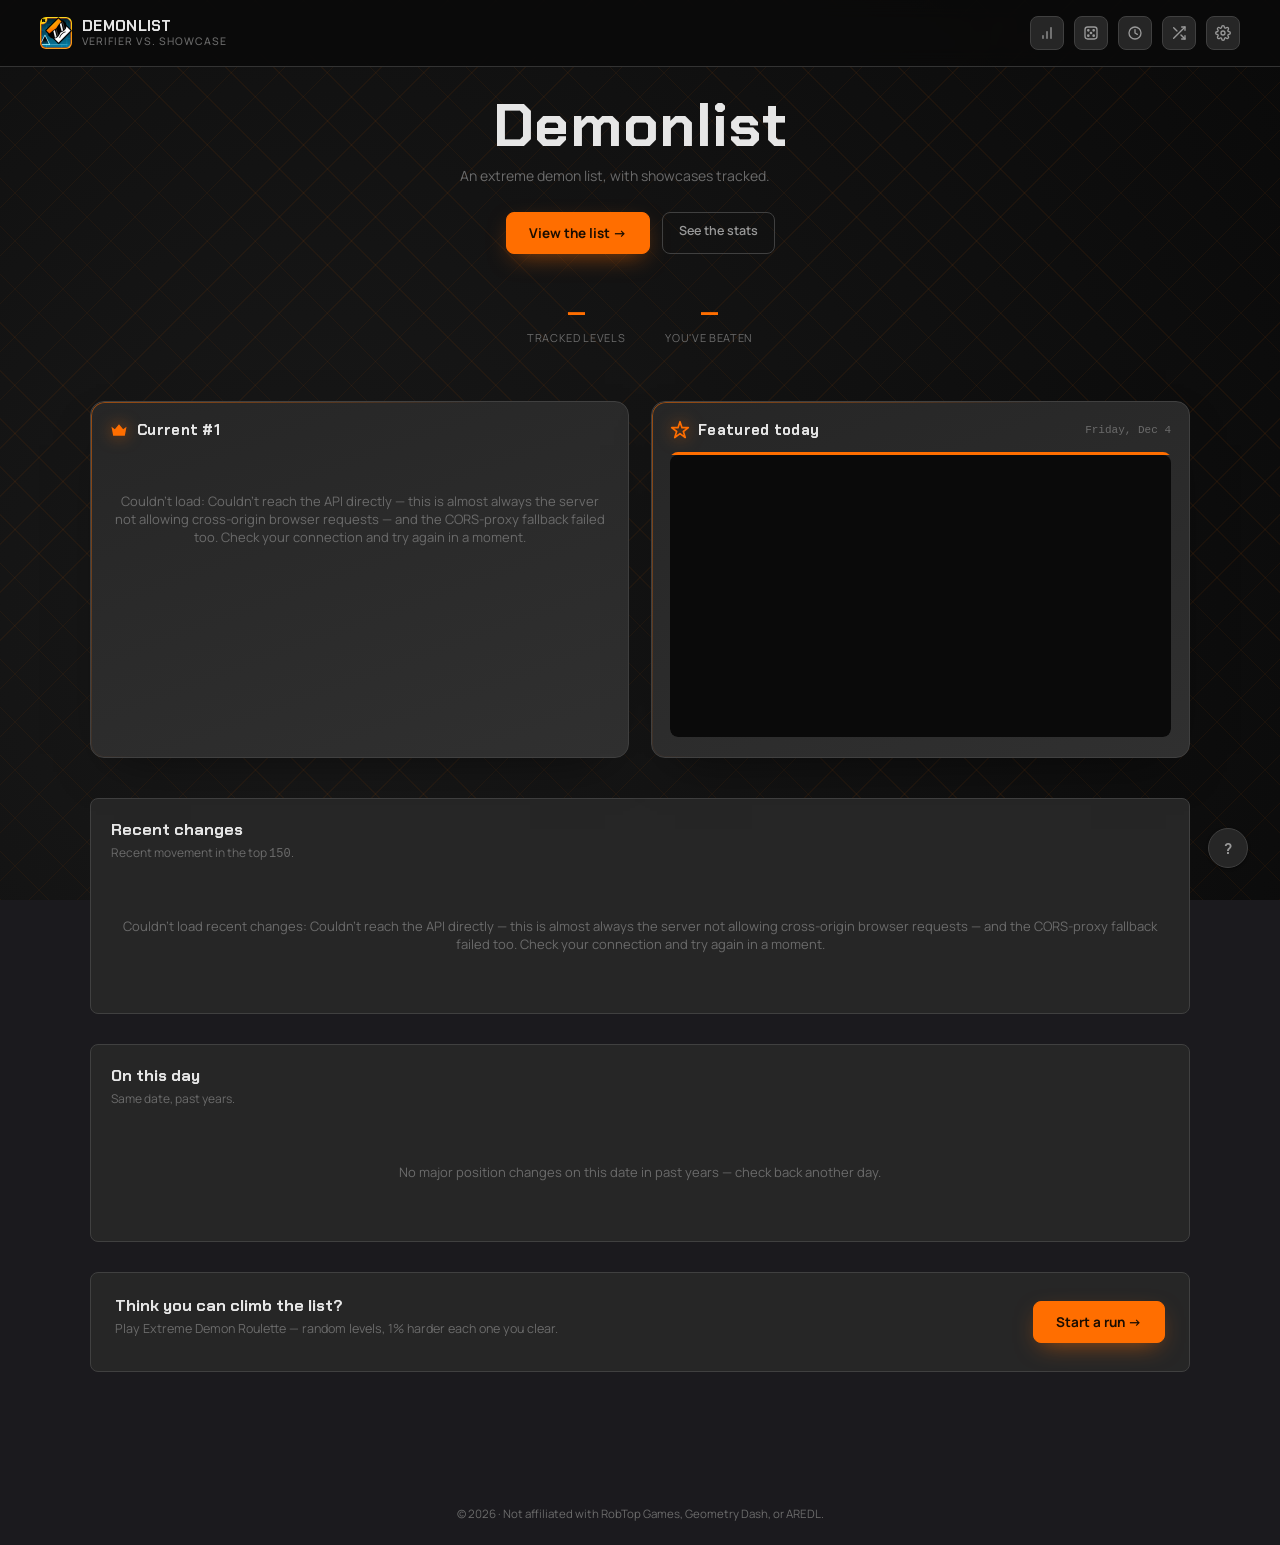
<file: index.html>
<!DOCTYPE html>
<html lang="en">
<head>
<!-- Applies reduce-motion and the saved accent color before first paint, so a returning visitor's choices don't flash — see js/settings.js's file header. Accent preset values duplicated here (ACCENT_PRESETS lives in js/settings.js) since this must run before any script tag loads. -->
<script>try{var s=JSON.parse(localStorage.getItem('gddl_settings_v1')||'{}');if(s.reduceMotion)document.documentElement.setAttribute('data-reduce-motion','true');var A={red:['#ef4444','#dc2626','#ffffff'],orange:['#ff6e00','#e66300','#1a0d00'],yellow:['#eab308','#ca8a04','#1a1300'],green:['#22c55e','#16a34a','#ffffff'],blue:['#3b82f6','#2563eb','#ffffff'],pink:['#ec4899','#db2777','#ffffff']};var a=A[s.accentColor]||A.orange;var rs=document.documentElement.style;rs.setProperty('--primary',a[0]);rs.setProperty('--primary-dark',a[1]);rs.setProperty('--primary-on',a[2]);}catch(e){}</script>
<meta charset="UTF-8">
<meta name="viewport" content="width=device-width, initial-scale=1.0">
<title>Demonlist | Home</title>
<meta name="description" content="An AREDL-powered Geometry Dash extreme demon list, with verifier vs. showcase view counts.">
<link rel="icon" href="assets/favicon.ico" sizes="any">
<link rel="icon" type="image/png" href="assets/logo.png">
<link rel="stylesheet" href="css/base.css">
<link rel="stylesheet" href="css/list.css">
<link rel="stylesheet" href="css/home.css">
</head>
<body class="home-page">

<header class="site-header">
  <div class="brand">
    <img class="brand-mark" src="assets/logo.png" width="32" height="32" alt="">
    <span class="brand-text">DEMONLIST<span>Verifier vs. showcase</span></span>
  </div>
  <div class="header-actions" id="header-actions"></div>
</header>

<main class="page">
  <section class="home-hero">
    <h1>Demonlist</h1>
    <p>An extreme demon list, with showcases tracked.</p>
    <div class="home-cta-row">
      <a class="btn-primary" href="list.html">View the list &rarr;</a>
      <a class="btn-ghost" href="stats.html">See the stats</a>
    </div>
    <div class="home-stat-strip">
      <div class="home-stat"><span class="num" id="home-stat-total">—</span><span>Tracked levels</span></div>
      <div class="home-stat"><span class="num" id="home-stat-completed">—</span><span>You've beaten</span></div>
    </div>
  </section>

  <section class="home-spotlight-row">
    <article class="home-spotlight home-spotlight-crown" aria-label="Current #1">
      <div class="home-spotlight-head">
        <span class="home-spotlight-icon" aria-hidden="true">
          <svg viewBox="0 0 24 24" fill="currentColor"><path d="M3 8l4 3 5-6 5 6 4-3-2 11H5L3 8z"/></svg>
        </span>
        <span class="home-spotlight-label">Current #1</span>
      </div>
      <div id="spotlight-top-body">
        <div class="demon-card skeleton-card" aria-hidden="true"><div class="skeleton card-thumb-wrap"></div></div>
      </div>
    </article>
    <article class="home-spotlight home-spotlight-featured" aria-label="Featured today">
      <div class="home-spotlight-head">
        <span class="home-spotlight-icon" aria-hidden="true">
          <svg viewBox="0 0 24 24" fill="none" stroke="currentColor" stroke-width="2" stroke-linecap="round" stroke-linejoin="round"><path d="M12 2l2.4 7.2H22l-6 4.6 2.3 7.2-6.3-4.6-6.3 4.6 2.3-7.2-6-4.6h7.6z"/></svg>
        </span>
        <span class="home-spotlight-label">Featured today</span>
        <span class="home-spotlight-date" id="spotlight-featured-date"></span>
      </div>
      <div id="spotlight-featured-body">
        <div class="demon-card skeleton-card" aria-hidden="true"><div class="skeleton card-thumb-wrap"></div></div>
      </div>
    </article>
  </section>

  <section class="home-changes-card">
    <div class="home-changes-head">
      <h2>Recent changes</h2>
      <p>Recent movement in the top <span class="mono">150</span>.</p>
    </div>
    <ul class="home-changes-list" id="home-changes-list">
      <li class="chart-empty">Loading…</li>
    </ul>
  </section>

  <section class="home-changes-card">
    <div class="home-changes-head">
      <h2>On this day</h2>
      <p>Same date, past years.</p>
    </div>
    <ul class="home-otd-list" id="home-otd-list">
      <li class="chart-empty">Loading…</li>
    </ul>
  </section>

  <section class="home-roulette-teaser">
    <div>
      <h2>Think you can climb the list?</h2>
      <p>Play Extreme Demon Roulette — random levels, 1% harder each one you clear.</p>
    </div>
    <a class="btn-primary" href="roulette.html">Start a run &rarr;</a>
  </section>
</main>

<p class="footer-note">
  &copy; 2026 &middot; Not affiliated with RobTop Games, Geometry Dash, or AREDL.
</p>

<script src="js/config.js"></script>
<script src="js/utils.js"></script>
<script src="js/api-aredl.js"></script>
<script src="js/shared-cache.js"></script>
<script src="js/position-history.js"></script>
<script src="js/nav-actions.js"></script>
<script src="js/toast.js"></script>
<script src="js/completion.js"></script>
<script src="js/records-index.js"></script>
<script src="js/aredl-sync.js"></script>
<script src="js/settings.js"></script>
<script src="js/home.js"></script>
<script src="js/shortcuts.js"></script>
</body>
</html>
</file>
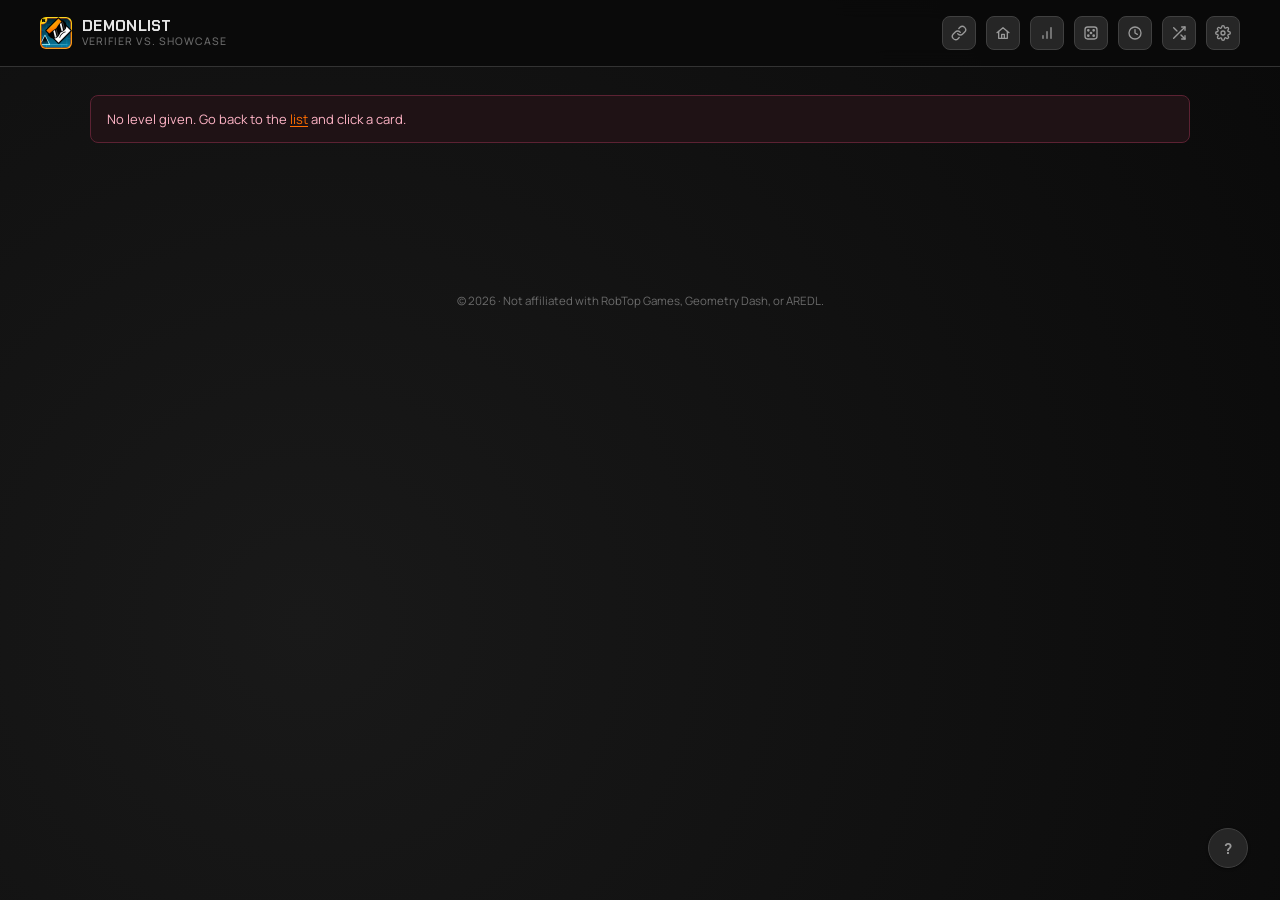
<file: level.html>
<!DOCTYPE html>
<html lang="en">
<head>
<!-- Applies reduce-motion and the saved accent color before first paint, so a returning visitor's choices don't flash — see js/settings.js's file header. Accent preset values duplicated here (ACCENT_PRESETS lives in js/settings.js) since this must run before any script tag loads. -->
<script>try{var s=JSON.parse(localStorage.getItem('gddl_settings_v1')||'{}');if(s.reduceMotion)document.documentElement.setAttribute('data-reduce-motion','true');var A={red:['#ef4444','#dc2626','#ffffff'],orange:['#ff6e00','#e66300','#1a0d00'],yellow:['#eab308','#ca8a04','#1a1300'],green:['#22c55e','#16a34a','#ffffff'],blue:['#3b82f6','#2563eb','#ffffff'],pink:['#ec4899','#db2777','#ffffff']};var a=A[s.accentColor]||A.orange;var rs=document.documentElement.style;rs.setProperty('--primary',a[0]);rs.setProperty('--primary-dark',a[1]);rs.setProperty('--primary-on',a[2]);}catch(e){}</script>
<meta charset="UTF-8">
<meta name="viewport" content="width=device-width, initial-scale=1.0">
<title>Demonlist</title>
<link rel="icon" href="assets/favicon.ico" sizes="any">
<link rel="icon" type="image/png" href="assets/logo.png">
<link rel="stylesheet" href="css/base.css">
<link rel="stylesheet" href="css/detail.css">
</head>
<body>

<div class="detail-bg" id="detail-bg" aria-hidden="true"></div>

<header class="site-header">
  <a href="index.html" class="brand" style="cursor:pointer;">
    <img class="brand-mark" src="assets/logo.png" width="32" height="32" alt="">
    <span class="brand-text">DEMONLIST<span>Verifier vs. showcase</span></span>
  </a>
  <div class="header-actions" id="header-actions"></div>
</header>

<main class="page" id="detail-root"></main>

<p class="footer-note">
  &copy; 2026 &middot; Not affiliated with RobTop Games, Geometry Dash, or AREDL.
</p>

<script src="js/config.js"></script>
<script src="js/utils.js"></script>
<script src="js/api-aredl.js"></script>
<script src="js/data-source.js"></script>
<script src="js/shared-cache.js"></script>
<script src="js/position-history.js"></script>
<script src="js/cache-admin-ui.js"></script>
<script src="js/nav-actions.js"></script>
<script src="js/toast.js"></script>
<script src="js/completion.js"></script>
<script src="js/records-index.js"></script>
<script src="js/aredl-sync.js"></script>
<script src="js/settings.js"></script>
<script src="js/detail.js"></script>
<script src="js/shortcuts.js"></script>
</body>
</html>
</file>
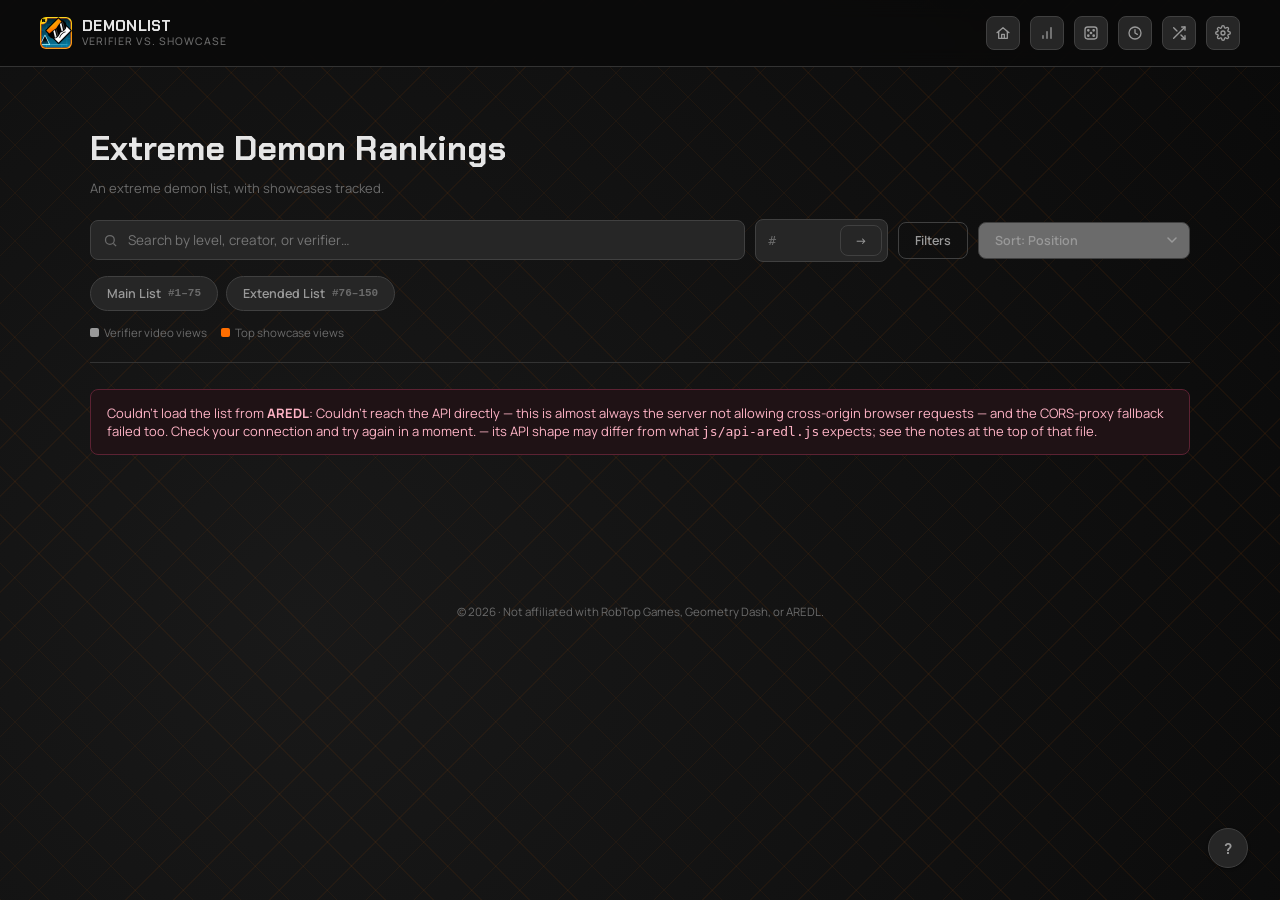
<file: list.html>
<!DOCTYPE html>
<html lang="en">
<head>
<!-- Applies reduce-motion and the saved accent color before first paint, so a returning visitor's choices don't flash — see js/settings.js's file header. Accent preset values duplicated here (ACCENT_PRESETS lives in js/settings.js) since this must run before any script tag loads. -->
<script>try{var s=JSON.parse(localStorage.getItem('gddl_settings_v1')||'{}');if(s.reduceMotion)document.documentElement.setAttribute('data-reduce-motion','true');var A={red:['#ef4444','#dc2626','#ffffff'],orange:['#ff6e00','#e66300','#1a0d00'],yellow:['#eab308','#ca8a04','#1a1300'],green:['#22c55e','#16a34a','#ffffff'],blue:['#3b82f6','#2563eb','#ffffff'],pink:['#ec4899','#db2777','#ffffff']};var a=A[s.accentColor]||A.orange;var rs=document.documentElement.style;rs.setProperty('--primary',a[0]);rs.setProperty('--primary-dark',a[1]);rs.setProperty('--primary-on',a[2]);}catch(e){}</script>
<meta charset="UTF-8">
<meta name="viewport" content="width=device-width, initial-scale=1.0">
<title>Demonlist | Main</title>
<meta name="description" content="An AREDL-powered Geometry Dash extreme demon list, with verifier vs. showcase view counts.">
<link rel="icon" href="assets/favicon.ico" sizes="any">
<link rel="icon" type="image/png" href="assets/logo.png">
<link rel="stylesheet" href="css/base.css">
<link rel="stylesheet" href="css/list.css">
</head>
<body>

<header class="site-header">
  <a href="index.html" class="brand" style="cursor:pointer;">
    <img class="brand-mark" src="assets/logo.png" width="32" height="32" alt="">
    <span class="brand-text">DEMONLIST<span>Verifier vs. showcase</span></span>
  </a>
  <div class="header-actions" id="header-actions"></div>
</header>

<main class="page">
  <section class="list-hero">
    <h1>Extreme Demon Rankings</h1>
    <p>
      An extreme demon list, with showcases tracked.
    </p>

    <div class="controls-row">
      <label class="search-box">
        <svg width="15" height="15" viewBox="0 0 24 24" fill="none" stroke="currentColor" stroke-width="2"><circle cx="11" cy="11" r="7"/><path d="m21 21-4.3-4.3"/></svg>
        <input type="text" id="search-input" placeholder="Search by level, creator, or verifier…" aria-label="Search levels by name, creator, publisher, or verifier">
      </label>
      <form class="jump-box" id="jump-form">
        <span class="jump-hash" aria-hidden="true">#</span>
        <input type="number" id="jump-input" min="1" aria-label="Open level by rank">
        <button type="submit" class="btn-ghost" aria-label="Open">&rarr;</button>
      </form>
      <div class="filter-box">
        <button type="button" class="btn-ghost filter-toggle" id="filter-toggle" aria-expanded="false" aria-controls="filter-panel">
          Filters<span class="filter-badge" id="filter-badge" style="display:none;"></span>
        </button>
        <div class="filter-panel" id="filter-panel">
          <div class="filter-range">
            <span>Rank</span>
            <div class="filter-range-inputs">
              <input type="number" id="filter-rank-min" placeholder="min" min="1" max="150" inputmode="numeric" aria-label="Minimum rank">
              <span aria-hidden="true">&ndash;</span>
              <input type="number" id="filter-rank-max" placeholder="max" min="1" max="150" inputmode="numeric" aria-label="Maximum rank">
            </div>
          </div>
          <div class="filter-range">
            <span>Verifier views</span>
            <div class="filter-range-inputs">
              <input type="number" id="filter-verifier-min" placeholder="min" min="0" inputmode="numeric" aria-label="Minimum verifier views">
              <span aria-hidden="true">&ndash;</span>
              <input type="number" id="filter-verifier-max" placeholder="max" min="0" inputmode="numeric" aria-label="Maximum verifier views">
            </div>
          </div>
          <div class="filter-range">
            <span>Showcase views</span>
            <div class="filter-range-inputs">
              <input type="number" id="filter-showcase-min" placeholder="min" min="0" inputmode="numeric" aria-label="Minimum showcase views">
              <span aria-hidden="true">&ndash;</span>
              <input type="number" id="filter-showcase-max" placeholder="max" min="0" inputmode="numeric" aria-label="Maximum showcase views">
            </div>
          </div>
          <div class="completion-progress" id="completion-progress" title="Levels you've marked beaten"></div>
          <label class="filter-checkbox">
            <input type="checkbox" id="filter-hide-completed">
            <span>Hide completed</span>
          </label>
          <button type="button" class="btn-ghost filter-clear" id="filter-clear">Clear filters</button>
        </div>
      </div>
      <select class="sort-select btn-ghost" id="sort-select" aria-label="Sort by">
        <option value="">Sort: Position</option>
        <option value="verifier-desc">Verifier views: High to Low</option>
        <option value="verifier-asc">Verifier views: Low to High</option>
        <option value="showcase-desc">Showcase views: High to Low</option>
        <option value="showcase-asc">Showcase views: Low to High</option>
      </select>
    </div>

    <div class="range-chips" id="list-filters" aria-label="List filters">
      <button type="button" class="range-chip" id="filter-main">Main List <span class="mono">#1–75</span></button>
      <button type="button" class="range-chip" id="filter-extended">Extended List <span class="mono">#76–150</span></button>
    </div>

    <div class="legend" aria-hidden="true">
      <span><span class="swatch" style="background:var(--text-mid)"></span>Verifier video views</span>
      <span><span class="swatch" style="background:var(--primary)"></span>Top showcase views</span>
    </div>
  </section>

  <div class="state-banner" id="state-banner" style="display:none;"></div>

  <div class="demon-grid" id="demon-grid"></div>

  <div class="pager-row" id="pager-row" style="display:none;">
    <button class="btn-ghost" id="pager-prev" aria-label="Previous page">&larr; Prev</button>
    <form class="pager-status" id="pager-page-form">
      Page <input type="number" id="pager-page-input" min="1" aria-label="Page number"> of <span id="pager-total-pages">—</span>
    </form>
    <button class="btn-ghost" id="pager-next" aria-label="Next page">Next &rarr;</button>
  </div>
</main>

<p class="footer-note">
  &copy; 2026 &middot; Not affiliated with RobTop Games, Geometry Dash, or AREDL.
</p>

<script src="js/config.js"></script>
<script src="js/utils.js"></script>
<script src="js/api-aredl.js"></script>
<script src="js/data-source.js"></script>
<script src="js/shared-cache.js"></script>
<script src="js/cache-admin-ui.js"></script>
<script src="js/nav-actions.js"></script>
<script src="js/toast.js"></script>
<script src="js/completion.js"></script>
<script src="js/records-index.js"></script>
<script src="js/aredl-sync.js"></script>
<script src="js/settings.js"></script>
<script src="js/list.js"></script>
<script src="js/back-to-top.js"></script>
<script src="js/shortcuts.js"></script>
</body>
</html>
</file>
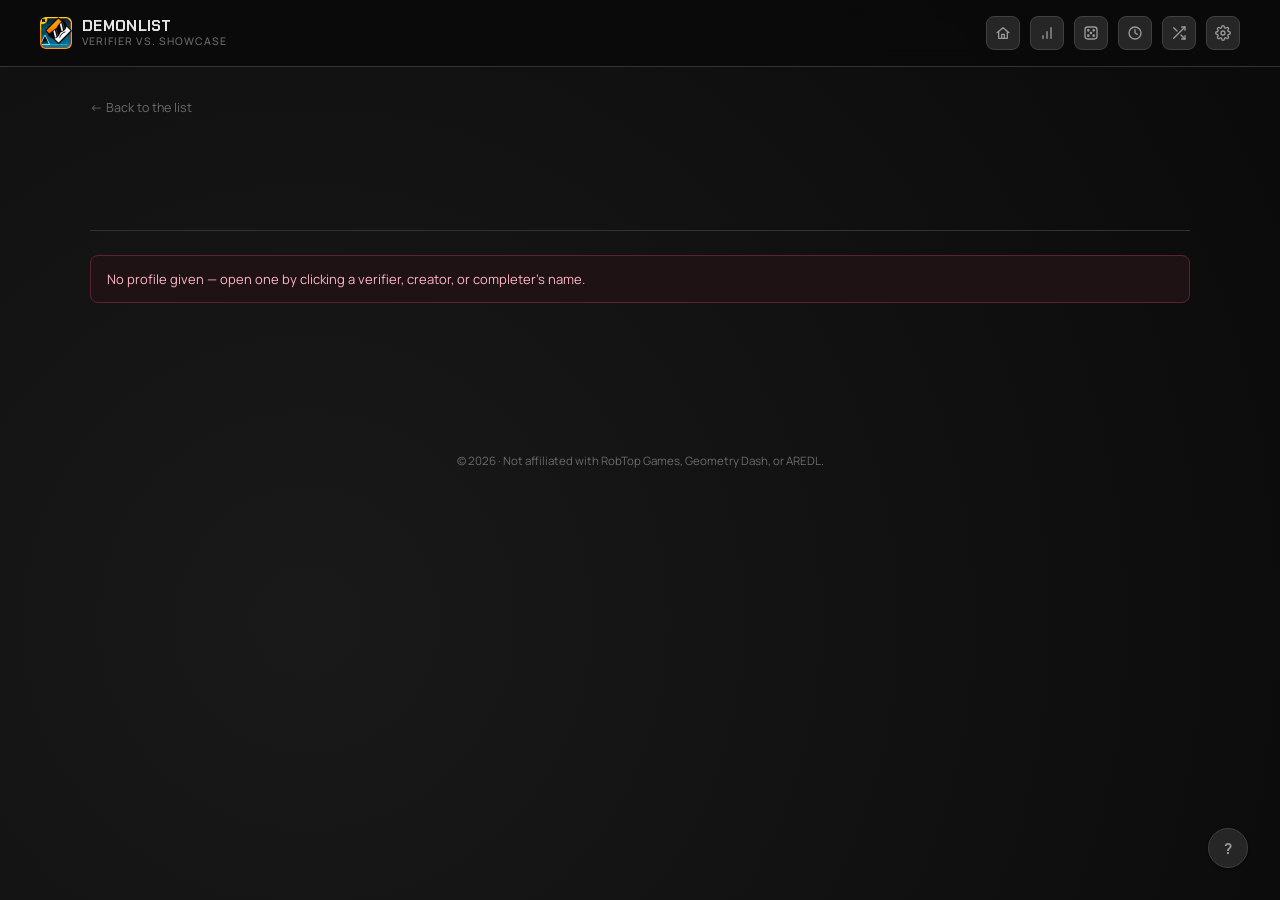
<file: profile.html>
<!DOCTYPE html>
<html lang="en">
<head>
<!-- Applies reduce-motion and the saved accent color before first paint, so a returning visitor's choices don't flash — see js/settings.js's file header. Accent preset values duplicated here (ACCENT_PRESETS lives in js/settings.js) since this must run before any script tag loads. -->
<script>try{var s=JSON.parse(localStorage.getItem('gddl_settings_v1')||'{}');if(s.reduceMotion)document.documentElement.setAttribute('data-reduce-motion','true');var A={red:['#ef4444','#dc2626','#ffffff'],orange:['#ff6e00','#e66300','#1a0d00'],yellow:['#eab308','#ca8a04','#1a1300'],green:['#22c55e','#16a34a','#ffffff'],blue:['#3b82f6','#2563eb','#ffffff'],pink:['#ec4899','#db2777','#ffffff']};var a=A[s.accentColor]||A.orange;var rs=document.documentElement.style;rs.setProperty('--primary',a[0]);rs.setProperty('--primary-dark',a[1]);rs.setProperty('--primary-on',a[2]);}catch(e){}</script>
<meta charset="UTF-8">
<meta name="viewport" content="width=device-width, initial-scale=1.0">
<title>Demonlist | Profile</title>
<meta name="description" content="A player's verified, completed, and created levels.">
<link rel="icon" href="assets/favicon.ico" sizes="any">
<link rel="icon" type="image/png" href="assets/logo.png">
<link rel="stylesheet" href="css/base.css">
<link rel="stylesheet" href="css/profile.css">
</head>
<body>

<header class="site-header">
  <a href="index.html" class="brand" style="cursor:pointer;">
    <img class="brand-mark" src="assets/logo.png" width="32" height="32" alt="">
    <span class="brand-text">DEMONLIST<span>Verifier vs. showcase</span></span>
  </a>
  <div class="header-actions" id="header-actions"></div>
</header>

<main class="page" id="profile-root">
  <a class="back-link" href="list.html">&larr; Back to the list</a>

  <section class="profile-hero">
    <h1 id="profile-name">&nbsp;</h1>
    <div class="profile-stat-strip" id="profile-stats"></div>
  </section>

  <div class="state-banner" id="state-banner" style="display:none;"></div>

  <div class="profile-body" id="profile-body">
    <section class="profile-section" id="profile-verified-section">
      <h2>Verified</h2>
      <ul class="profile-level-list" id="profile-verified-list"></ul>
    </section>

    <section class="profile-section" id="profile-completed-section">
      <h2>Completed</h2>
      <ul class="profile-level-list" id="profile-completed-list"></ul>
    </section>

    <section class="profile-section" id="profile-created-section">
      <h2>Created</h2>
      <ul class="profile-level-list" id="profile-created-list"></ul>
    </section>
  </div>
</main>

<p class="footer-note">
  &copy; 2026 &middot; Not affiliated with RobTop Games, Geometry Dash, or AREDL.
</p>

<script src="js/config.js"></script>
<script src="js/utils.js"></script>
<script src="js/api-aredl.js"></script>
<script src="js/data-source.js"></script>
<script src="js/shared-cache.js"></script>
<script src="js/nav-actions.js"></script>
<script src="js/toast.js"></script>
<script src="js/completion.js"></script>
<script src="js/records-index.js"></script>
<script src="js/aredl-sync.js"></script>
<script src="js/settings.js"></script>
<script src="js/profile.js"></script>
<script src="js/shortcuts.js"></script>
</body>
</html>
</file>
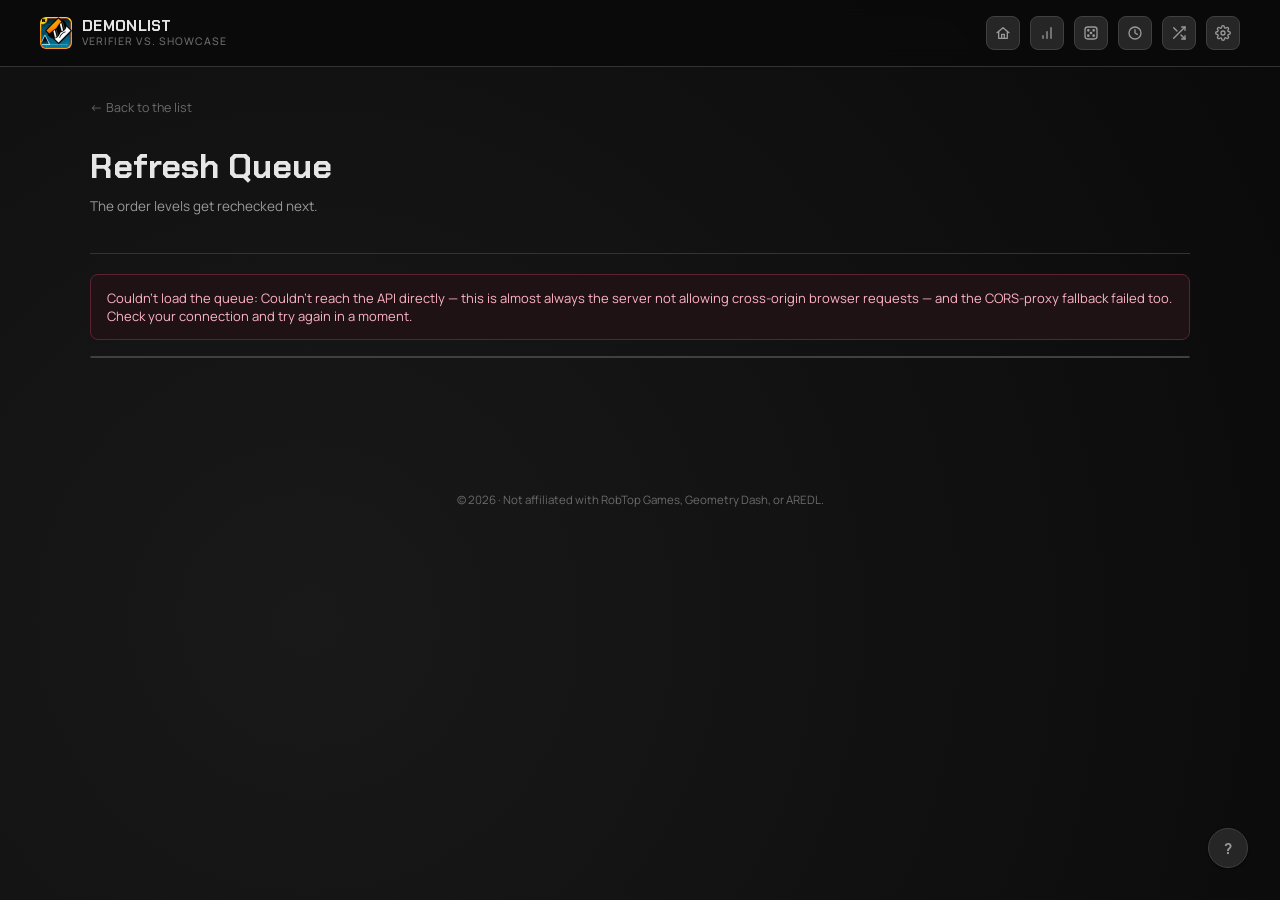
<file: queue.html>
<!DOCTYPE html>
<html lang="en">
<head>
<!-- Applies reduce-motion and the saved accent color before first paint, so a returning visitor's choices don't flash — see js/settings.js's file header. Accent preset values duplicated here (ACCENT_PRESETS lives in js/settings.js) since this must run before any script tag loads. -->
<script>try{var s=JSON.parse(localStorage.getItem('gddl_settings_v1')||'{}');if(s.reduceMotion)document.documentElement.setAttribute('data-reduce-motion','true');var A={red:['#ef4444','#dc2626','#ffffff'],orange:['#ff6e00','#e66300','#1a0d00'],yellow:['#eab308','#ca8a04','#1a1300'],green:['#22c55e','#16a34a','#ffffff'],blue:['#3b82f6','#2563eb','#ffffff'],pink:['#ec4899','#db2777','#ffffff']};var a=A[s.accentColor]||A.orange;var rs=document.documentElement.style;rs.setProperty('--primary',a[0]);rs.setProperty('--primary-dark',a[1]);rs.setProperty('--primary-on',a[2]);}catch(e){}</script>
<meta charset="UTF-8">
<meta name="viewport" content="width=device-width, initial-scale=1.0">
<title>Demonlist | Queue</title>
<meta name="description" content="The current showcase-discovery priority queue — which levels get re-checked next, and why.">
<link rel="icon" href="assets/favicon.ico" sizes="any">
<link rel="icon" type="image/png" href="assets/logo.png">
<link rel="stylesheet" href="css/base.css">
<link rel="stylesheet" href="css/queue.css">
</head>
<body>

<header class="site-header">
  <a href="index.html" class="brand" style="cursor:pointer;">
    <img class="brand-mark" src="assets/logo.png" width="32" height="32" alt="">
    <span class="brand-text">DEMONLIST<span>Verifier vs. showcase</span></span>
  </a>
  <div class="header-actions" id="header-actions"></div>
</header>

<main class="page">
  <a class="back-link" href="list.html">&larr; Back to the list</a>

  <section class="queue-hero">
    <h1>Refresh Queue</h1>
    <p>The order levels get rechecked next.</p>
  </section>

  <div class="state-banner" id="state-banner" style="display:none;"></div>

  <div class="queue-list" id="queue-list"></div>
</main>

<p class="footer-note">
  &copy; 2026 &middot; Not affiliated with RobTop Games, Geometry Dash, or AREDL.
</p>

<script src="js/config.js"></script>
<script src="js/utils.js"></script>
<script src="js/api-aredl.js"></script>
<script src="js/data-source.js"></script>
<script src="js/shared-cache.js"></script>
<script src="js/queue.js"></script>
<script src="js/nav-actions.js"></script>
<script src="js/toast.js"></script>
<script src="js/completion.js"></script>
<script src="js/records-index.js"></script>
<script src="js/aredl-sync.js"></script>
<script src="js/settings.js"></script>
<script src="js/shortcuts.js"></script>
</body>
</html>
</file>
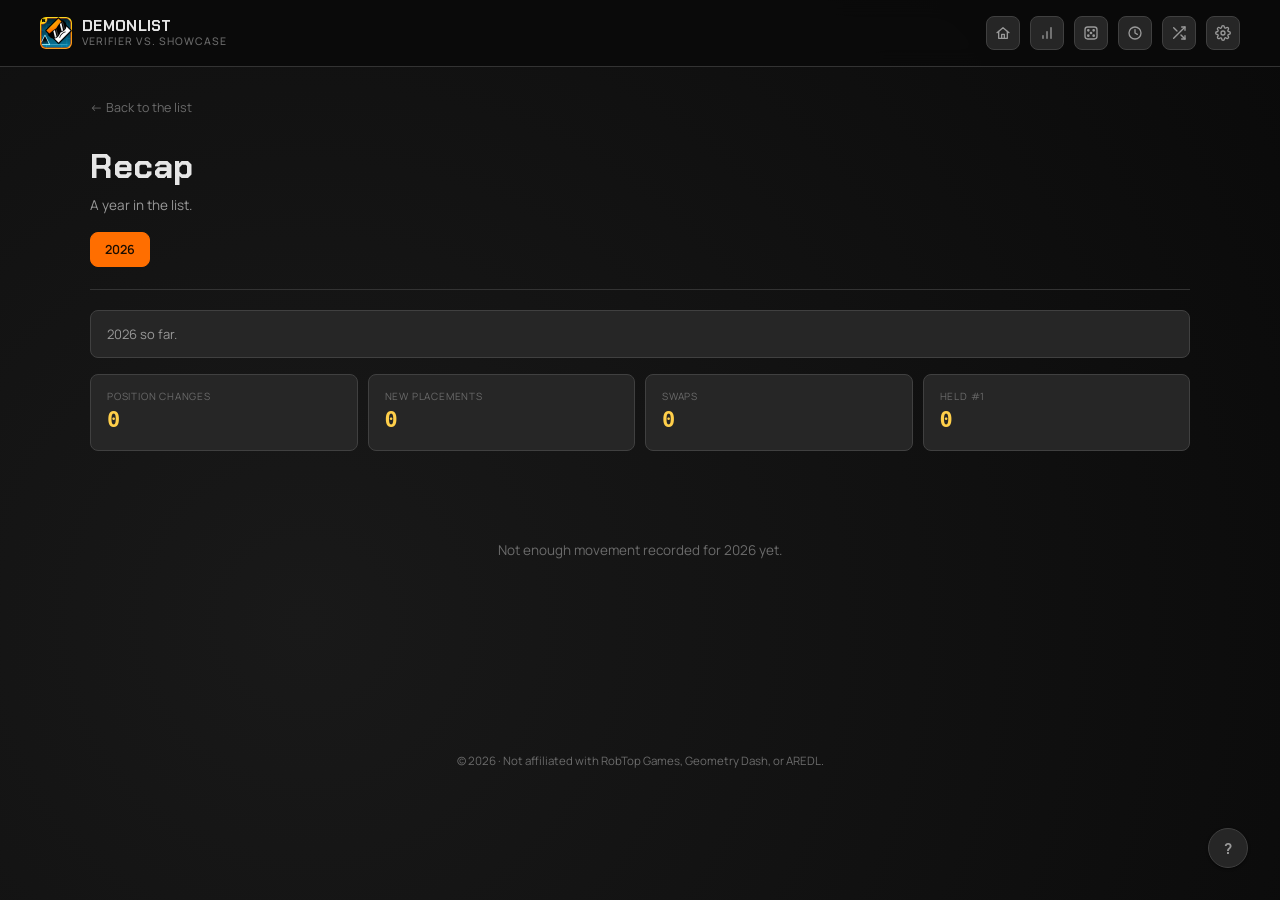
<file: recap.html>
<!DOCTYPE html>
<html lang="en">
<head>
<!-- Applies reduce-motion and the saved accent color before first paint, so a returning visitor's choices don't flash — see js/settings.js's file header. Accent preset values duplicated here (ACCENT_PRESETS lives in js/settings.js) since this must run before any script tag loads. -->
<script>try{var s=JSON.parse(localStorage.getItem('gddl_settings_v1')||'{}');if(s.reduceMotion)document.documentElement.setAttribute('data-reduce-motion','true');var A={red:['#ef4444','#dc2626','#ffffff'],orange:['#ff6e00','#e66300','#1a0d00'],yellow:['#eab308','#ca8a04','#1a1300'],green:['#22c55e','#16a34a','#ffffff'],blue:['#3b82f6','#2563eb','#ffffff'],pink:['#ec4899','#db2777','#ffffff']};var a=A[s.accentColor]||A.orange;var rs=document.documentElement.style;rs.setProperty('--primary',a[0]);rs.setProperty('--primary-dark',a[1]);rs.setProperty('--primary-on',a[2]);}catch(e){}</script>
<meta charset="UTF-8">
<meta name="viewport" content="width=device-width, initial-scale=1.0">
<title>Demonlist | Recap</title>
<meta name="description" content="A year in the list, recapped — biggest movers, most swaps, new #1s.">
<link rel="icon" href="assets/favicon.ico" sizes="any">
<link rel="icon" type="image/png" href="assets/logo.png">
<link rel="stylesheet" href="css/base.css">
<link rel="stylesheet" href="css/stats.css">
<link rel="stylesheet" href="css/recap.css">
</head>
<body>

<header class="site-header">
  <a href="index.html" class="brand" style="cursor:pointer;">
    <img class="brand-mark" src="assets/logo.png" width="32" height="32" alt="">
    <span class="brand-text">DEMONLIST<span>Verifier vs. showcase</span></span>
  </a>
  <div class="header-actions" id="header-actions"></div>
</header>

<main class="page" id="recap-root">
  <a class="back-link" href="list.html">&larr; Back to the list</a>

  <section class="recap-hero">
    <h1>Recap</h1>
    <p>A year in the list.</p>
    <div class="recap-years" id="recap-years"></div>
  </section>

  <div class="state-banner" id="state-banner" style="display:none;"></div>

  <div id="recap-body"></div>
</main>

<p class="footer-note">
  &copy; 2026 &middot; Not affiliated with RobTop Games, Geometry Dash, or AREDL.
</p>

<script src="js/config.js"></script>
<script src="js/utils.js"></script>
<script src="js/api-aredl.js"></script>
<script src="js/shared-cache.js"></script>
<script src="js/position-history.js"></script>
<script src="js/nav-actions.js"></script>
<script src="js/toast.js"></script>
<script src="js/completion.js"></script>
<script src="js/records-index.js"></script>
<script src="js/aredl-sync.js"></script>
<script src="js/settings.js"></script>
<script src="js/recap.js"></script>
<script src="js/shortcuts.js"></script>
</body>
</html>
</file>
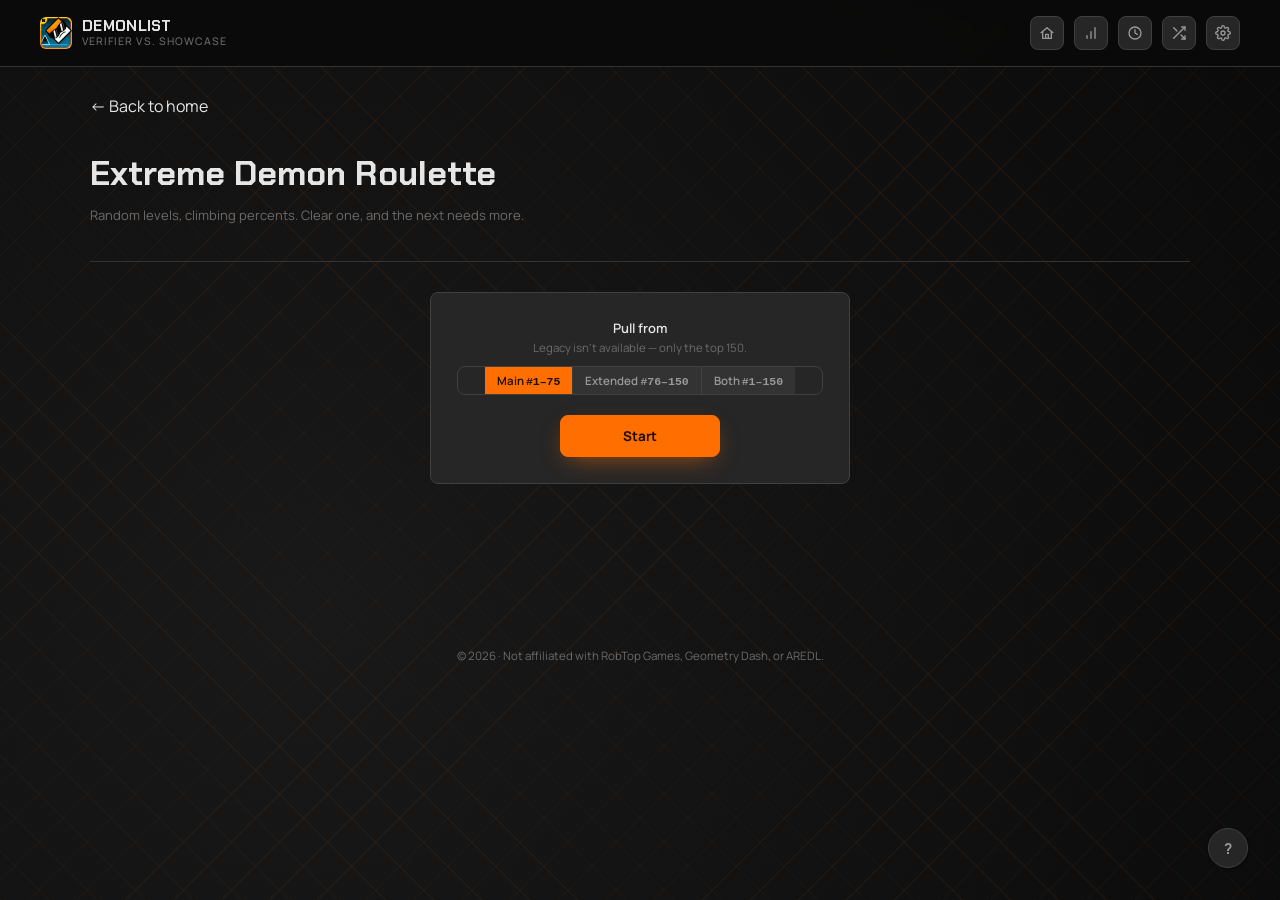
<file: roulette.html>
<!DOCTYPE html>
<html lang="en">
<head>
<!-- Applies reduce-motion and the saved accent color before first paint, so a returning visitor's choices don't flash — see js/settings.js's file header. Accent preset values duplicated here (ACCENT_PRESETS lives in js/settings.js) since this must run before any script tag loads. -->
<script>try{var s=JSON.parse(localStorage.getItem('gddl_settings_v1')||'{}');if(s.reduceMotion)document.documentElement.setAttribute('data-reduce-motion','true');var A={red:['#ef4444','#dc2626','#ffffff'],orange:['#ff6e00','#e66300','#1a0d00'],yellow:['#eab308','#ca8a04','#1a1300'],green:['#22c55e','#16a34a','#ffffff'],blue:['#3b82f6','#2563eb','#ffffff'],pink:['#ec4899','#db2777','#ffffff']};var a=A[s.accentColor]||A.orange;var rs=document.documentElement.style;rs.setProperty('--primary',a[0]);rs.setProperty('--primary-dark',a[1]);rs.setProperty('--primary-on',a[2]);}catch(e){}</script>
<meta charset="UTF-8">
<meta name="viewport" content="width=device-width, initial-scale=1.0">
<title>Demonlist | Roulette</title>
<meta name="description" content="Extreme Demon Roulette — random levels from the list, 1% harder each time you clear one.">
<link rel="icon" href="assets/favicon.ico" sizes="any">
<link rel="icon" type="image/png" href="assets/logo.png">
<link rel="stylesheet" href="css/base.css">
<link rel="stylesheet" href="css/list.css">
<link rel="stylesheet" href="css/roulette.css">
</head>
<body>

<header class="site-header">
  <a href="index.html" class="brand" style="cursor:pointer;">
    <img class="brand-mark" src="assets/logo.png" width="32" height="32" alt="">
    <span class="brand-text">DEMONLIST<span>Verifier vs. showcase</span></span>
  </a>
  <div class="header-actions" id="header-actions"></div>
</header>

<main class="page" id="roulette-root">
  <a class="back-link" href="index.html">&larr; Back to home</a>

  <section class="roulette-hero">
    <h1>Extreme Demon Roulette</h1>
    <p>Random levels, climbing percents. Clear one, and the next needs more.</p>
  </section>

  <section class="roulette-setup" id="roulette-setup">
    <div class="settings-row-label" style="margin-bottom:10px;">
      <span class="settings-title">Pull from</span>
      <span class="settings-desc">Legacy isn't available — only the top 150.</span>
    </div>
    <div class="settings-btn-group" id="roulette-range" role="group" aria-label="Level range">
      <button type="button" class="settings-btn-opt active" data-value="main">Main <span class="mono">#1&ndash;75</span></button>
      <button type="button" class="settings-btn-opt" data-value="extended">Extended <span class="mono">#76&ndash;150</span></button>
      <button type="button" class="settings-btn-opt" data-value="all">Both <span class="mono">#1&ndash;150</span></button>
    </div>
    <button type="button" class="btn-primary roulette-start-btn" id="roulette-start">Start</button>
  </section>

  <section class="roulette-play" id="roulette-play" style="display:none;">
    <div class="roulette-play-head">
      <div class="roulette-stat-box">
        <span class="roulette-stat-label">Required</span>
        <span class="roulette-stat-value" id="roulette-required">1%</span>
      </div>
      <div class="roulette-stat-box">
        <span class="roulette-stat-label">Cleared</span>
        <span class="roulette-stat-value" id="roulette-score">0</span>
      </div>
    </div>
    <div id="roulette-current-card"></div>
    <div class="roulette-submit-row">
      <label for="roulette-achieved-input">Your %</label>
      <input type="number" id="roulette-achieved-input" min="0" max="100" inputmode="numeric" placeholder="0&ndash;100">
      <button type="button" class="btn-primary" id="roulette-submit">Submit</button>
      <button type="button" class="btn-ghost" id="roulette-giveup">Give up</button>
    </div>
  </section>

  <section class="roulette-end" id="roulette-end" style="display:none;">
    <h2 class="roulette-end-title" id="roulette-end-title"></h2>
    <p id="roulette-end-score"></p>
    <button type="button" class="btn-primary" id="roulette-play-again">Play again</button>
  </section>

  <section class="roulette-history-card" id="roulette-history-card" style="display:none;">
    <h2>Levels played</h2>
    <ul class="roulette-history-list" id="roulette-history-list"></ul>
  </section>
</main>

<p class="footer-note">
  &copy; 2026 &middot; Not affiliated with RobTop Games, Geometry Dash, or AREDL.
</p>

<script src="js/config.js"></script>
<script src="js/utils.js"></script>
<script src="js/api-aredl.js"></script>
<script src="js/shared-cache.js"></script>
<script src="js/nav-actions.js"></script>
<script src="js/toast.js"></script>
<script src="js/completion.js"></script>
<script src="js/records-index.js"></script>
<script src="js/aredl-sync.js"></script>
<script src="js/settings.js"></script>
<script src="js/roulette.js"></script>
<script src="js/shortcuts.js"></script>
</body>
</html>
</file>
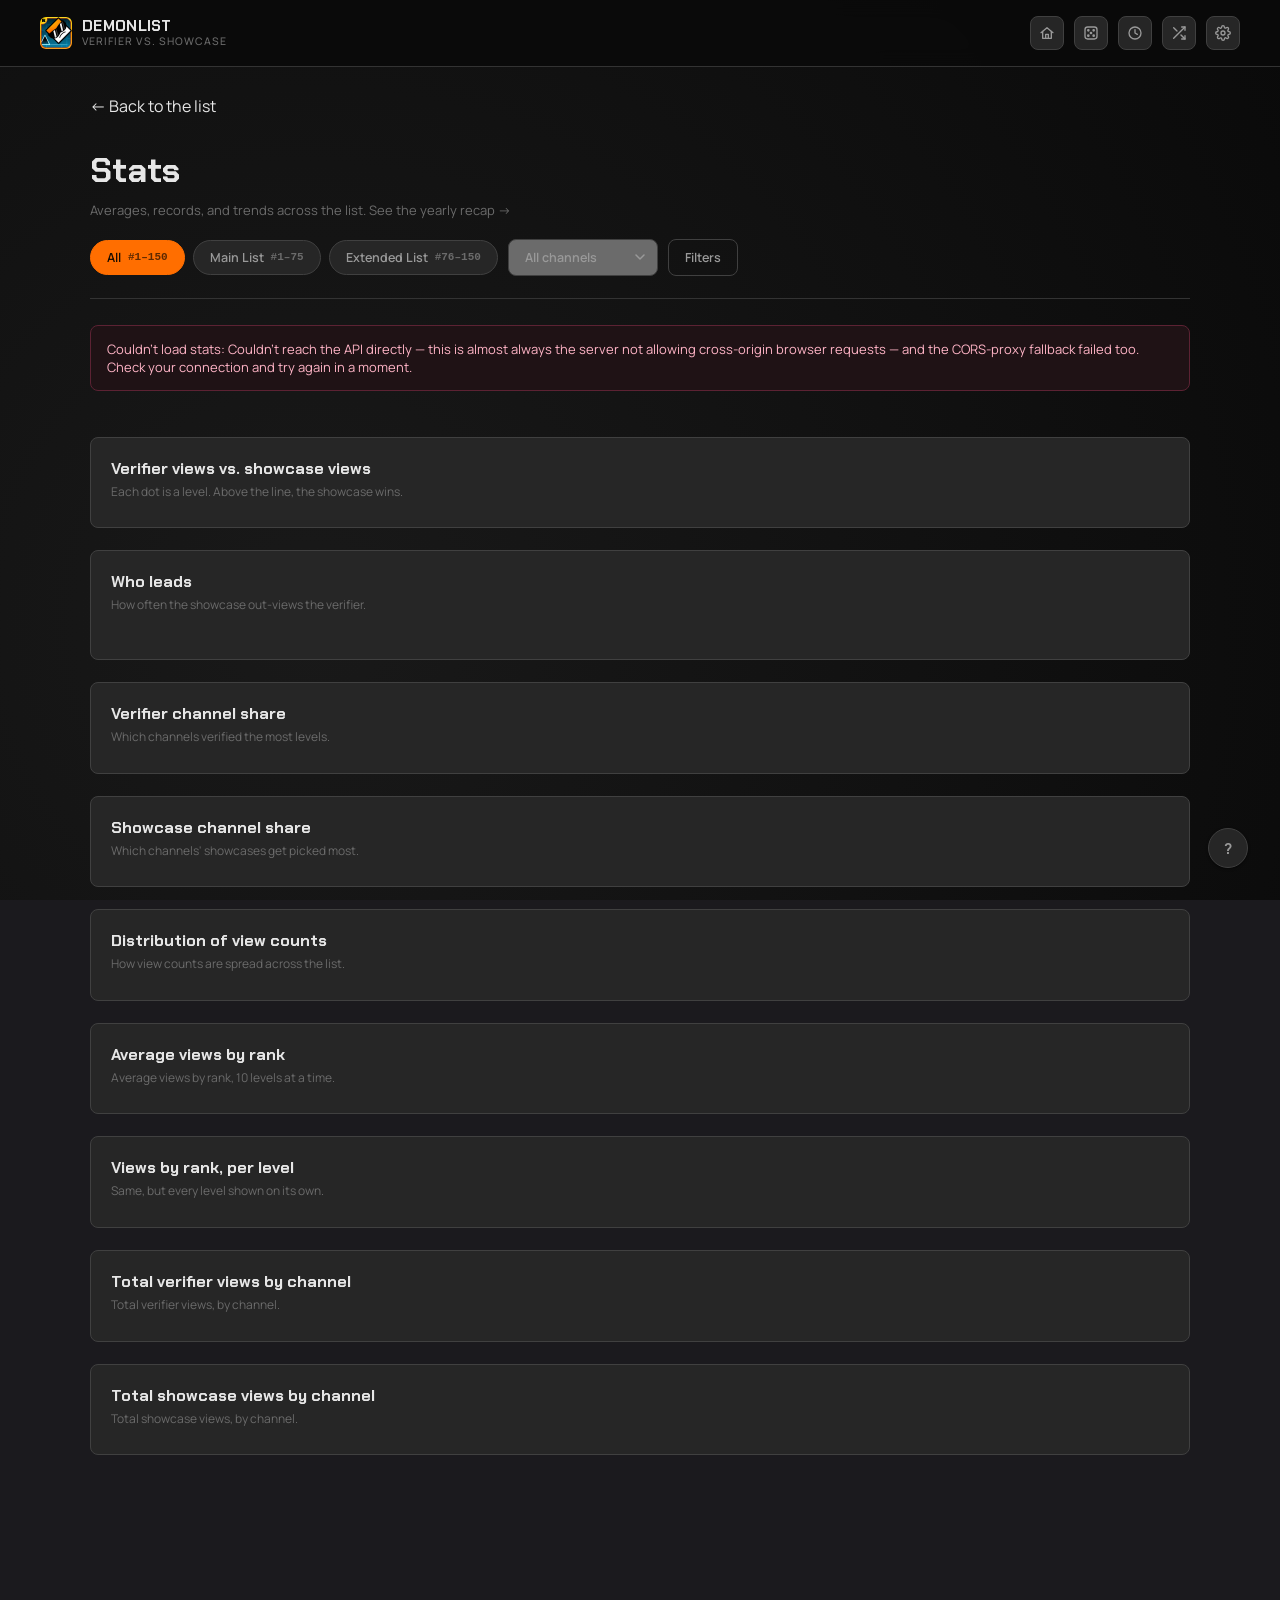
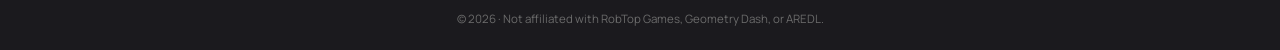
<file: stats.html>
<!DOCTYPE html>
<html lang="en">
<head>
<!-- Applies reduce-motion and the saved accent color before first paint, so a returning visitor's choices don't flash — see js/settings.js's file header. Accent preset values duplicated here (ACCENT_PRESETS lives in js/settings.js) since this must run before any script tag loads. -->
<script>try{var s=JSON.parse(localStorage.getItem('gddl_settings_v1')||'{}');if(s.reduceMotion)document.documentElement.setAttribute('data-reduce-motion','true');var A={red:['#ef4444','#dc2626','#ffffff'],orange:['#ff6e00','#e66300','#1a0d00'],yellow:['#eab308','#ca8a04','#1a1300'],green:['#22c55e','#16a34a','#ffffff'],blue:['#3b82f6','#2563eb','#ffffff'],pink:['#ec4899','#db2777','#ffffff']};var a=A[s.accentColor]||A.orange;var rs=document.documentElement.style;rs.setProperty('--primary',a[0]);rs.setProperty('--primary-dark',a[1]);rs.setProperty('--primary-on',a[2]);}catch(e){}</script>
<meta charset="UTF-8">
<meta name="viewport" content="width=device-width, initial-scale=1.0">
<title>Demonlist | Stats</title>
<meta name="description" content="Averages, records, and charts across the tracked list — verifier vs. showcase view counts.">
<link rel="icon" href="assets/favicon.ico" sizes="any">
<link rel="icon" type="image/png" href="assets/logo.png">
<link rel="stylesheet" href="css/base.css">
<link rel="stylesheet" href="css/stats.css">
</head>
<body>

<header class="site-header">
  <a href="index.html" class="brand" style="cursor:pointer;">
    <img class="brand-mark" src="assets/logo.png" width="32" height="32" alt="">
    <span class="brand-text">DEMONLIST<span>Verifier vs. showcase</span></span>
  </a>
  <div class="header-actions" id="header-actions"></div>
</header>

<main class="page">
  <a class="back-link" href="list.html">&larr; Back to the list</a>

  <section class="stats-hero">
    <h1>Stats</h1>
    <p>Averages, records, and trends across the list. <a href="recap.html">See the yearly recap &rarr;</a></p>
    <div class="stats-controls">
      <div class="range-chips" id="stats-range" aria-label="Range filter">
        <button type="button" class="range-chip active" data-range="all">All <span class="mono">#1–150</span></button>
        <button type="button" class="range-chip" data-range="main">Main List <span class="mono">#1–75</span></button>
        <button type="button" class="range-chip" data-range="extended">Extended List <span class="mono">#76–150</span></button>
      </div>
      <select class="sort-select btn-ghost" id="channel-filter" aria-label="Filter by showcase channel">
        <option value="">All channels</option>
      </select>
      <div class="filter-box">
        <button type="button" class="btn-ghost filter-toggle" id="filter-toggle" aria-expanded="false" aria-controls="filter-panel">
          Filters<span class="filter-badge" id="filter-badge" style="display:none;"></span>
        </button>
        <div class="filter-panel" id="filter-panel">
          <div class="filter-range">
            <span>Rank</span>
            <div class="filter-range-inputs">
              <input type="number" id="filter-rank-min" placeholder="min" min="1" max="150" inputmode="numeric" aria-label="Minimum rank">
              <span aria-hidden="true">&ndash;</span>
              <input type="number" id="filter-rank-max" placeholder="max" min="1" max="150" inputmode="numeric" aria-label="Maximum rank">
            </div>
          </div>
          <div class="filter-range">
            <span>Verifier views</span>
            <div class="filter-range-inputs">
              <input type="number" id="filter-verifier-min" placeholder="min" min="0" inputmode="numeric" aria-label="Minimum verifier views">
              <span aria-hidden="true">&ndash;</span>
              <input type="number" id="filter-verifier-max" placeholder="max" min="0" inputmode="numeric" aria-label="Maximum verifier views">
            </div>
          </div>
          <div class="filter-range">
            <span>Showcase views</span>
            <div class="filter-range-inputs">
              <input type="number" id="filter-showcase-min" placeholder="min" min="0" inputmode="numeric" aria-label="Minimum showcase views">
              <span aria-hidden="true">&ndash;</span>
              <input type="number" id="filter-showcase-max" placeholder="max" min="0" inputmode="numeric" aria-label="Maximum showcase views">
            </div>
          </div>
          <button type="button" class="btn-ghost filter-clear" id="filter-clear">Clear filters</button>
        </div>
      </div>
    </div>
  </section>

  <div class="state-banner" id="state-banner" style="display:none;"></div>

  <section class="kpi-row" id="kpi-row" aria-label="Summary stats"></section>

  <section class="chart-card" id="chart-scatter-card">
    <div class="chart-head">
      <div>
        <h2>Verifier views vs. showcase views</h2>
        <p class="chart-sub">Each dot is a level. Above the line, the showcase wins.</p>
      </div>
    </div>
    <div class="chart-body" id="chart-scatter"></div>
  </section>

  <div class="donut-row">
    <section class="chart-card donut-card" id="chart-lead-card">
      <div class="chart-head">
        <div>
          <h2>Who leads</h2>
          <p class="chart-sub">How often the showcase out-views the verifier.</p>
        </div>
      </div>
      <div class="chart-body donut-body" id="chart-lead"></div>
      <div class="chart-legend donut-legend" id="lead-legend"></div>
    </section>
  </div>

  <section class="chart-card" id="chart-share-verifier-card">
    <div class="chart-head">
      <div>
        <h2>Verifier channel share</h2>
        <p class="chart-sub">Which channels verified the most levels.</p>
      </div>
    </div>
    <div class="chart-body" id="chart-share-verifier"></div>
  </section>

  <section class="chart-card" id="chart-share-card">
    <div class="chart-head">
      <div>
        <h2>Showcase channel share</h2>
        <p class="chart-sub">Which channels' showcases get picked most.</p>
      </div>
    </div>
    <div class="chart-body" id="chart-share"></div>
  </section>

  <section class="chart-card" id="chart-hist-card">
    <div class="chart-head">
      <div>
        <h2>Distribution of view counts</h2>
        <p class="chart-sub">How view counts are spread across the list.</p>
      </div>
      <div class="chart-legend" id="hist-legend"></div>
    </div>
    <div class="chart-body" id="chart-hist"></div>
  </section>

  <section class="chart-card" id="chart-trend-card">
    <div class="chart-head">
      <div>
        <h2>Average views by rank</h2>
        <p class="chart-sub">Average views by rank, 10 levels at a time.</p>
      </div>
      <div class="chart-legend" id="trend-legend"></div>
    </div>
    <div class="chart-body" id="chart-trend"></div>
  </section>

  <section class="chart-card" id="chart-perlevel-card">
    <div class="chart-head">
      <div>
        <h2>Views by rank, per level</h2>
        <p class="chart-sub">Same, but every level shown on its own.</p>
      </div>
      <div class="chart-legend" id="perlevel-legend"></div>
    </div>
    <div class="chart-body" id="chart-perlevel"></div>
  </section>

  <section class="chart-card" id="chart-channels-verifier-card">
    <div class="chart-head">
      <div>
        <h2>Total verifier views by channel</h2>
        <p class="chart-sub">Total verifier views, by channel.</p>
      </div>
    </div>
    <div class="chart-body" id="chart-channels-verifier"></div>
  </section>

  <section class="chart-card" id="chart-channels-card">
    <div class="chart-head">
      <div>
        <h2>Total showcase views by channel</h2>
        <p class="chart-sub">Total showcase views, by channel.</p>
      </div>
    </div>
    <div class="chart-body" id="chart-channels"></div>
  </section>
</main>

<p class="footer-note">
  &copy; 2026 &middot; Not affiliated with RobTop Games, Geometry Dash, or AREDL.
</p>

<script src="js/config.js"></script>
<script src="js/utils.js"></script>
<script src="js/api-aredl.js"></script>
<script src="js/data-source.js"></script>
<script src="js/shared-cache.js"></script>
<script src="js/nav-actions.js"></script>
<script src="js/toast.js"></script>
<script src="js/completion.js"></script>
<script src="js/records-index.js"></script>
<script src="js/aredl-sync.js"></script>
<script src="js/settings.js"></script>
<script src="js/stats.js"></script>
<script src="js/shortcuts.js"></script>
</body>
</html>
</file>
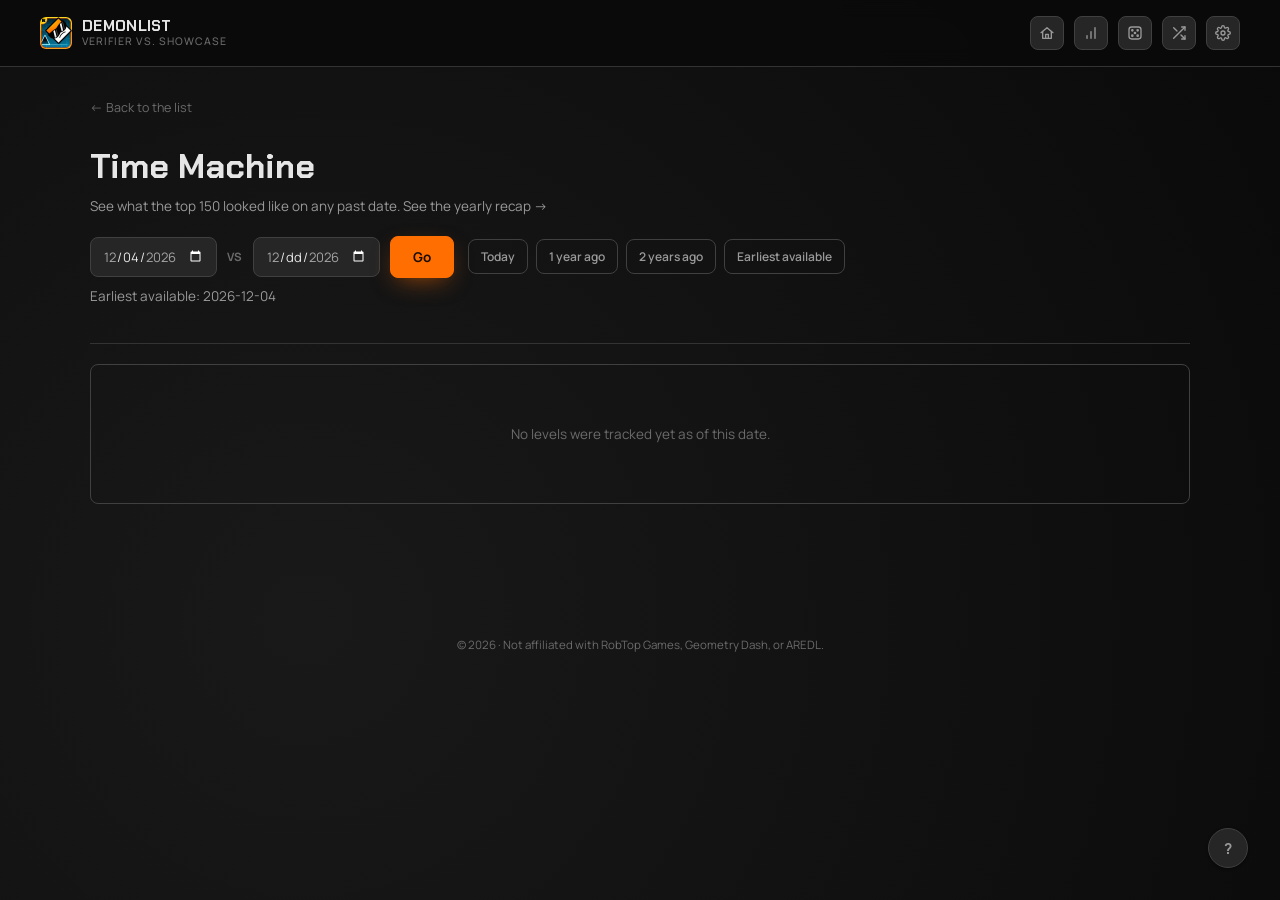
<file: timemachine.html>
<!DOCTYPE html>
<html lang="en">
<head>
<!-- Applies reduce-motion and the saved accent color before first paint, so a returning visitor's choices don't flash — see js/settings.js's file header. Accent preset values duplicated here (ACCENT_PRESETS lives in js/settings.js) since this must run before any script tag loads. -->
<script>try{var s=JSON.parse(localStorage.getItem('gddl_settings_v1')||'{}');if(s.reduceMotion)document.documentElement.setAttribute('data-reduce-motion','true');var A={red:['#ef4444','#dc2626','#ffffff'],orange:['#ff6e00','#e66300','#1a0d00'],yellow:['#eab308','#ca8a04','#1a1300'],green:['#22c55e','#16a34a','#ffffff'],blue:['#3b82f6','#2563eb','#ffffff'],pink:['#ec4899','#db2777','#ffffff']};var a=A[s.accentColor]||A.orange;var rs=document.documentElement.style;rs.setProperty('--primary',a[0]);rs.setProperty('--primary-dark',a[1]);rs.setProperty('--primary-on',a[2]);}catch(e){}</script>
<meta charset="UTF-8">
<meta name="viewport" content="width=device-width, initial-scale=1.0">
<title>Demonlist | Time Machine</title>
<meta name="description" content="Reconstructed top 150 as of any past date, from AREDL's full position history.">
<link rel="icon" href="assets/favicon.ico" sizes="any">
<link rel="icon" type="image/png" href="assets/logo.png">
<link rel="stylesheet" href="css/base.css">
<link rel="stylesheet" href="css/timemachine.css">
</head>
<body>

<header class="site-header">
  <a href="index.html" class="brand" style="cursor:pointer;">
    <img class="brand-mark" src="assets/logo.png" width="32" height="32" alt="">
    <span class="brand-text">DEMONLIST<span>Verifier vs. showcase</span></span>
  </a>
  <div class="header-actions" id="header-actions"></div>
</header>

<main class="page" id="timemachine-root">
  <a class="back-link" href="list.html">&larr; Back to the list</a>

  <section class="tm-hero">
    <h1>Time Machine</h1>
    <p>See what the top 150 looked like on any past date. <a href="recap.html">See the yearly recap &rarr;</a></p>

    <form class="tm-controls" id="tm-form">
      <input type="date" id="tm-date" aria-label="Date">
      <span class="tm-vs">vs</span>
      <input type="date" id="tm-compare-date" aria-label="Compare to (optional, defaults to today)">
      <button type="submit" class="btn-primary">Go</button>
      <div class="tm-quick-jumps" id="tm-quick-jumps"></div>
    </form>
    <p class="tm-range-note" id="tm-range-note"></p>
  </section>

  <div class="state-banner" id="state-banner" style="display:none;"></div>

  <div class="tm-list" id="tm-list"></div>
</main>

<p class="footer-note">
  &copy; 2026 &middot; Not affiliated with RobTop Games, Geometry Dash, or AREDL.
</p>

<script src="js/config.js"></script>
<script src="js/utils.js"></script>
<script src="js/api-aredl.js"></script>
<script src="js/shared-cache.js"></script>
<script src="js/position-history.js"></script>
<script src="js/nav-actions.js"></script>
<script src="js/toast.js"></script>
<script src="js/completion.js"></script>
<script src="js/records-index.js"></script>
<script src="js/aredl-sync.js"></script>
<script src="js/settings.js"></script>
<script src="js/timemachine.js"></script>
<script src="js/shortcuts.js"></script>
</body>
</html>
</file>
<file: css/base.css>
/* =====================================================================
   BASE — design tokens, reset, shared layout

   Palette/type pulled from AREDL's own production site (aredl.net) — its
   compiled Tailwind CSS exposes its real shadcn/ui theme tokens
   (--primary, --card, --border, --muted, etc. as literal HSL triples),
   so these aren't a guess: --primary is hsl(26,100%,50%) = #ff6e00, body
   text is near-white neutral gray (not a hue-tinted "text-mid"), cards
   are flat hsl(0,0%,15%) with no color cast, radius is 0.5rem, and the
   page background is a barely-there near-black radial
   (#191919 -> #0a0a0a), not a colored gradient. Converted to hex here
   since this site doesn't otherwise use Tailwind/HSL vars.

   Type is its own departure from AREDL's actual site (which uses
   Poppins/Inter) rather than a match — those read as the generic
   default of every templated SaaS/AI-generated page, which fights the
   "extreme demon" gaming identity this list is actually going for.
   Chakra Petch (angled, technical cuts) carries headings/numbers/the
   brand wordmark; Manrope (a plainer geometric-humanist face, but not
   one of the handful of faces every auto-generated site reaches for)
   carries body text.
   ===================================================================== */

@import url('https://fonts.googleapis.com/css2?family=Chakra+Petch:wght@500;600;700&family=Manrope:wght@400;500;600;700;800&display=swap');

:root {
  /* --- color: AREDL's own neutral-gray + single-orange-accent system --- */
  --bg-void:      #0a0a0a;
  --bg-base:      #1b1a1e;
  --bg-surface:   #262626;
  --bg-surface-2: #333333;
  --line:         #404040;
  --line-soft:    #333333;

  --text-hi:      #e6e6e6;
  --text-mid:     #999999;
  --text-dim:     #6b6b6b;

  --primary:      #ff6e00; /* AREDL's brand orange — the one spot color */
  --primary-dark: #e66300;
  --gold:         #ffcf4a; /* view-count "winner" highlight only */
  --danger:       #ff5a5a;

  /* Difficulty color per level is computed continuously (positionColor()
     in js/utils.js, from POSITION_COLOR_STOPS — gray -> orange as position
     climbs) rather than sorted into a handful of CSS-variable buckets, so
     it doesn't have discrete steps here. --tier-color is set inline per
     card/detail-page with that computed value; both consume it the same
     way regardless of where the color came from. */

  --radius: 8px;
  --shadow-card: 0 1px 2px rgba(0,0,0,0.3), 0 1px 3px rgba(0,0,0,0.25);
}

* { box-sizing: border-box; }
html { color-scheme: dark; scroll-behavior: smooth; }

body {
  margin: 0;
  background: var(--bg-base);
  background-image: radial-gradient(circle at 24% 69%, #191919 0%, var(--bg-void) 99%);
  background-attachment: fixed;
  color: var(--text-hi);
  font-family: 'Manrope', system-ui, sans-serif;
  -webkit-font-smoothing: antialiased;
  min-height: 100vh;
}

h1, h2, h3, .num {
  font-family: 'Chakra Petch', system-ui, sans-serif;
  font-weight: 700;
  margin: 0;
}

.mono { font-family: ui-monospace, SFMono-Regular, Menlo, Monaco, Consolas, 'Liberation Mono', 'Courier New', monospace; }

a { color: inherit; text-decoration: none; }

button {
  font-family: inherit;
  cursor: pointer;
  border: none;
  background: none;
  color: inherit;
}

/* Form controls don't inherit the body font by default in the UA
   stylesheet (buttons do, above) — without this, <select>/<input>
   fall back to the browser's system UI font instead of matching the
   rest of the page's text. */
input, select, textarea { font-family: inherit; }

img { max-width: 100%; display: block; }

::selection { background: var(--primary); color: var(--primary-on, #1a0d00); }

:focus-visible {
  outline: 2px solid var(--primary);
  outline-offset: 2px;
}

/* --- reduced motion --- */
@media (prefers-reduced-motion: reduce) {
  *, *::before, *::after { animation-duration: 0.01ms !important; transition-duration: 0.01ms !important; scroll-behavior: auto !important; }
}
/* Same effect, opted into manually (Settings.set('reduceMotion', true))
   rather than inherited from the OS — for anyone who wants it here
   specifically without changing a system-wide setting. */
:root[data-reduce-motion="true"] *,
:root[data-reduce-motion="true"] *::before,
:root[data-reduce-motion="true"] *::after {
  animation-duration: 0.01ms !important;
  transition-duration: 0.01ms !important;
  scroll-behavior: auto !important;
}

/* =====================================================================
   SITE HEADER
   ===================================================================== */

.site-header {
  position: sticky;
  top: 0;
  z-index: 40;
  display: flex;
  align-items: center;
  justify-content: space-between;
  gap: 16px;
  padding: 16px clamp(16px, 4vw, 40px);
  background: rgba(10, 10, 10, 0.85);
  backdrop-filter: blur(10px);
  border-bottom: 1px solid var(--line-soft);
}

.brand {
  display: flex;
  align-items: center;
  gap: 10px;
}

.brand-mark { flex-shrink: 0; display: block; border-radius: 6px; transition: transform .25s cubic-bezier(.34,1.56,.64,1); }
.brand:hover .brand-mark { transform: rotate(-8deg) scale(1.08); }

.brand-text {
  font-family: 'Chakra Petch', system-ui, sans-serif;
  font-size: 15px;
  font-weight: 700;
  letter-spacing: 0.02em;
  line-height: 1.1;
}

.brand-text span {
  display: block;
  font-family: 'Manrope', system-ui, sans-serif;
  font-weight: 500;
  font-size: 10.5px;
  letter-spacing: 0.1em;
  color: var(--text-dim);
  text-transform: uppercase;
  margin-top: 2px;
}

.header-actions {
  display: flex;
  align-items: center;
  gap: 10px;
}

.icon-btn {
  width: 34px;
  height: 34px;
  display: grid;
  place-items: center;
  border: 1px solid var(--line);
  border-radius: var(--radius);
  color: var(--text-mid);
  background: var(--bg-surface);
  transition: color .15s, border-color .15s, transform .15s;
}
.icon-btn:hover { color: var(--text-hi); border-color: var(--text-dim); transform: translateY(-1px); }
.icon-btn:active { transform: scale(.92); }
.icon-btn:disabled { opacity: .6; cursor: default; transform: none; }

.icon-spin { animation: icon-spin 0.9s linear infinite; }
@keyframes icon-spin { to { transform: rotate(360deg); } }

.refresh-btn-wrap { position: relative; display: inline-flex; }

.refresh-status {
  position: absolute;
  top: calc(100% + 8px);
  right: 0;
  z-index: 50;
  min-width: 220px;
  max-width: 300px;
  padding: 10px 12px;
  font-size: 12px;
  line-height: 1.45;
  border: 1px solid var(--line);
  border-radius: var(--radius);
  background: var(--bg-surface);
  color: var(--text-mid);
  box-shadow: 0 8px 24px rgba(0, 0, 0, 0.45);
  opacity: 0;
  transform: translateY(-4px);
  pointer-events: none;
  transition: opacity .15s, transform .15s;
}
.refresh-status.visible { opacity: 1; transform: translateY(0); }
.refresh-status.error { border-color: #5c2233; color: #ffb4c6; background: #1f1215; }

/* =====================================================================
   SHARED: page shell / states
   ===================================================================== */

.page {
  position: relative;
  z-index: 1; /* stack above .detail-bg (level.html) — no effect on pages without one */
  max-width: 1180px;
  margin: 0 auto;
  padding: 28px clamp(16px, 4vw, 40px) 80px;
}

.state-banner {
  border: 1px solid var(--line);
  background: var(--bg-surface);
  border-radius: var(--radius);
  padding: 14px 16px;
  font-size: 13px;
  color: var(--text-mid);
  margin-bottom: 16px;
}
.state-banner.error { border-color: #5c2233; color: #ffb4c6; background: #1f1215; }
.state-banner a { color: var(--primary); text-decoration: underline; text-underline-offset: 2px; }

.skeleton {
  background: linear-gradient(100deg, var(--bg-surface) 30%, var(--bg-surface-2) 50%, var(--bg-surface) 70%);
  background-size: 200% 100%;
  animation: shimmer 1.3s infinite;
  border-radius: var(--radius);
}
@keyframes shimmer { to { background-position: -200% 0; } }

/* Generic "nothing to show" state for any list/panel — moved here from
   css/stats.css since js/home.js and js/roulette.js also use it (on
   pages that don't load stats.css at all, which left it unstyled
   there — a real bug, not by design; centralizing here instead of
   copy-pasting the same rule into every page's own stylesheet). */
.chart-empty {
  padding: 40px 0;
  text-align: center;
  color: var(--text-dim);
  font-size: 13px;
}

.eyebrow {
  font-family: ui-monospace, SFMono-Regular, Menlo, Monaco, Consolas, 'Liberation Mono', 'Courier New', monospace;
  font-size: 11px;
  letter-spacing: 0.1em;
  text-transform: uppercase;
  color: var(--text-dim);
}

.chip {
  display: inline-flex;
  align-items: center;
  gap: 5px;
  padding: 3px 8px;
  border-radius: 100px;
  font-size: 11px;
  font-weight: 600;
  border: 1px solid var(--line);
  color: var(--text-mid);
  background: var(--bg-surface-2);
  text-decoration: none;
}

/* A person's name linking to their other levels (list.html#q=<name>,
   see profileLink() in js/utils.js) — the detail page's verifier/
   publisher fact values and creator chips alike. */
a.profile-link:not(.chip) { color: inherit; text-decoration: none; transition: color .15s; }
a.profile-link:not(.chip):hover { color: var(--primary); text-decoration: underline; }
a.chip.profile-link:hover { color: var(--primary); border-color: var(--primary); }

/* A level placed into the tracked top 150 within the last week (see
   AredlAPI.fetchNewLevelIds()) — shared look wherever it shows up
   (list cards, the detail page); each context supplies its own
   positioning (absolute over a thumbnail, inline next to a title, etc.)
   rather than repeating this here. */
.new-badge {
  font-size: 10px;
  font-weight: 800;
  letter-spacing: 0.04em;
  text-transform: uppercase;
  padding: 3px 7px 2px;
  background: var(--badge-color, var(--primary));
  color: var(--badge-color-on, var(--primary-on, #1a0d00));
  border: 1px solid rgba(255, 255, 255, 0.25);
  border-radius: 5px;
}

/* A truncated-list overflow chip ("+N more") — dashed to read as "not a name, hover for the rest" at a glance, distinct from the solid chips around it. */
.chip-more {
  border-style: dashed;
  color: var(--text-dim);
  cursor: help;
  transition: color .15s, border-color .15s;
}
.chip-more:hover {
  color: var(--text-hi);
  border-color: var(--tier-color, var(--primary));
}

/* Range-toggle chip group — used by the list page's Main/Extended
   buttons and the stats page's All/Main/Extended filter, hence living
   here rather than in either page's own stylesheet. */
.range-chips {
  display: flex;
  flex-wrap: wrap;
  gap: 8px;
  margin-top: 14px;
}
.range-chip {
  padding: 8px 16px;
  border-radius: 100px;
  font-size: 12.5px;
  font-weight: 600;
  border: 1px solid var(--line);
  background: var(--bg-surface);
  color: var(--text-mid);
  display: inline-flex;
  align-items: center;
  gap: 7px;
  transition: color 0.15s, border-color 0.15s, background 0.15s, transform .15s;
}
.range-chip .mono { font-size: 11px; color: var(--text-dim); }
.range-chip:hover { color: var(--text-hi); border-color: var(--text-dim); transform: translateY(-1px); }
.range-chip:active { transform: translateY(0) scale(.96); }
.range-chip.active { color: var(--primary-on, #1a0d00); background: var(--primary); border-color: var(--primary); }
.range-chip.active .mono { color: var(--primary-on, #1a0d00); opacity: 0.7; }

/* Dropdown filter panel — the list page's Verifier/Showcase-views
   range filter and the stats page's matching filter (plus its channel
   select), hence living here rather than in either page's stylesheet. */
.filter-box { position: relative; flex: 0 0 auto; }

.filter-toggle.active { color: var(--text-hi); border-color: var(--primary); }

.filter-badge {
  display: inline-flex;
  align-items: center;
  justify-content: center;
  min-width: 16px;
  height: 16px;
  margin-left: 6px;
  padding: 0 4px;
  border-radius: 100px;
  background: var(--primary);
  color: var(--primary-on, #1a0d00);
  font-size: 10px;
  font-weight: 700;
}

.filter-panel {
  position: absolute;
  top: calc(100% + 8px);
  right: 0;
  z-index: 50;
  width: 240px;
  display: flex;
  flex-direction: column;
  gap: 14px;
  padding: 14px 16px 16px;
  border: 1px solid var(--line);
  border-radius: var(--radius);
  background: var(--bg-surface);
  box-shadow: 0 8px 24px rgba(0, 0, 0, 0.45);
  opacity: 0;
  transform: translateY(-4px);
  pointer-events: none;
  transition: opacity .15s, transform .15s;
}
.filter-panel.open { opacity: 1; transform: translateY(0); pointer-events: auto; }

.filter-range { display: flex; flex-direction: column; gap: 6px; }
.filter-range > span {
  font-size: 11px;
  letter-spacing: 0.05em;
  text-transform: uppercase;
  color: var(--text-dim);
}

.filter-range-inputs { display: flex; align-items: center; gap: 6px; }
.filter-range-inputs span { color: var(--text-dim); font-size: 12px; }
.filter-range-inputs input {
  width: 0;
  flex: 1;
  min-width: 0;
  padding: 6px 8px;
  border-radius: 6px;
  border: 1px solid var(--line);
  background: var(--bg-surface-2);
  color: var(--text-hi);
  font-size: 12.5px;
  font-family: ui-monospace, monospace;
}
.filter-range-inputs input:focus { outline: none; border-color: var(--primary); }
.filter-range-inputs input::-webkit-outer-spin-button,
.filter-range-inputs input::-webkit-inner-spin-button { -webkit-appearance: none; margin: 0; }

.filter-checkbox {
  display: flex;
  align-items: center;
  gap: 8px;
  font-size: 12.5px;
  color: var(--text-mid);
  cursor: pointer;
}
.filter-checkbox input { accent-color: var(--primary); width: 14px; height: 14px; }

.filter-clear { align-self: flex-start; padding: 6px 12px; font-size: 11.5px; }

/* A <select>, not a button, but styled to sit flush with the other
   btn-ghost controls in the row — appearance:none strips the native
   chrome (which ignores our colors on most platforms) in favor of a
   custom arrow drawn as a background SVG. color-scheme:dark keeps the
   *option list* dropdown dark too — that part can't be styled directly,
   it's OS-rendered, but the UA respects color-scheme for its palette.
   Used by the list page's Sort dropdown and the stats page's channel
   filter, hence living here rather than in either page's stylesheet. */
.sort-select {
  appearance: none;
  -webkit-appearance: none;
  color-scheme: dark;
  padding-right: 32px;
  background-image: url("data:image/svg+xml;utf8,%3Csvg xmlns='http://www.w3.org/2000/svg' width='10' height='6' viewBox='0 0 10 6'%3E%3Cpath d='M1 1l4 4 4-4' stroke='%23999999' stroke-width='1.5' fill='none' stroke-linecap='round' stroke-linejoin='round'/%3E%3C/svg%3E");
  background-repeat: no-repeat;
  background-position: right 12px center;
}
.sort-select:hover { background-image: url("data:image/svg+xml;utf8,%3Csvg xmlns='http://www.w3.org/2000/svg' width='10' height='6' viewBox='0 0 10 6'%3E%3Cpath d='M1 1l4 4 4-4' stroke='%23e6e6e6' stroke-width='1.5' fill='none' stroke-linecap='round' stroke-linejoin='round'/%3E%3C/svg%3E"); }

.btn-ghost {
  padding: 9px 16px;
  border-radius: var(--radius);
  font-size: 12.5px;
  font-weight: 600;
  color: var(--text-mid);
  border: 1px solid var(--line);
  transition: color .15s, border-color .15s, transform .15s;
}
.btn-ghost:hover:not(:disabled) { color: var(--text-hi); border-color: var(--text-dim); transform: translateY(-1px); }
.btn-ghost:active:not(:disabled) { transform: translateY(0) scale(.96); }
.btn-ghost:disabled { opacity: 0.4; cursor: default; }
.btn-ghost:disabled:hover { color: var(--text-mid); }

/* The one solid/filled button on the site — reserved for a page's single
   clearest call to action (the home page's "View the list", the roulette
   panel's "Spin") rather than every button, the same one-spot-color
   discipline --primary already gets everywhere else. */
.btn-primary {
  padding: 11px 22px;
  border-radius: var(--radius);
  font-size: 13.5px;
  font-weight: 700;
  color: var(--primary-on, #1a0d00);
  background: var(--primary);
  border: 1px solid var(--primary);
  transition: filter .15s, transform .15s, box-shadow .15s;
  box-shadow: 0 8px 24px -8px color-mix(in srgb, var(--primary) 60%, transparent);
}
.btn-primary:hover:not(:disabled) { filter: brightness(1.08); transform: translateY(-1px); }
.btn-primary:active:not(:disabled) { transform: translateY(0) scale(.97); }
.btn-primary:disabled { opacity: 0.5; cursor: default; }

.footer-note {
  position: relative;
  z-index: 1; /* stack above .detail-bg (level.html) — no effect on pages without one */
  text-align: center;
  color: var(--text-dim);
  font-size: 11.5px;
  padding: 40px 20px 10px;
  line-height: 1.7;
}
.footer-note a { color: var(--text-mid); text-decoration: underline; text-underline-offset: 2px; }

/* =====================================================================
   KEYBOARD SHORTCUTS — floating button + panel (js/shortcuts.js)
   ===================================================================== */

.shortcuts-fab {
  position: fixed;
  right: clamp(16px, 4vw, 32px);
  bottom: clamp(16px, 4vw, 32px);
  z-index: 60;
  width: 40px;
  height: 40px;
  border-radius: 50%;
  display: grid;
  place-items: center;
  font-size: 15px;
  font-weight: 700;
  border: 1px solid var(--line);
  background: var(--bg-surface);
  color: var(--text-mid);
  box-shadow: var(--shadow-card);
  transition: color .15s, border-color .15s, transform .15s;
}
.shortcuts-fab:hover { color: var(--text-hi); border-color: var(--primary); transform: translateY(-2px); }
.shortcuts-fab:active { transform: translateY(0) scale(.92); }

/* Same shape as .shortcuts-fab above, mirrored to the bottom-left so the
   two don't collide (js/back-to-top.js). Faded + click-through until
   scrolled down a bit, rather than display:none/flex, so it animates in
   both directions. */
.back-to-top-fab {
  position: fixed;
  left: clamp(16px, 4vw, 32px);
  bottom: clamp(16px, 4vw, 32px);
  z-index: 60;
  width: 40px;
  height: 40px;
  border-radius: 50%;
  display: grid;
  place-items: center;
  border: 1px solid var(--line);
  background: var(--bg-surface);
  color: var(--text-mid);
  box-shadow: var(--shadow-card);
  opacity: 0;
  transform: translateY(8px);
  pointer-events: none;
  transition: opacity .2s ease, transform .2s ease, color .15s, border-color .15s;
}
.back-to-top-fab.visible { opacity: 1; transform: translateY(0); pointer-events: auto; }
.back-to-top-fab:hover { color: var(--text-hi); border-color: var(--primary); transform: translateY(-2px); }
.back-to-top-fab.visible:active { transform: translateY(0) scale(.92); }

/* Always in the DOM/layout, faded + click-through when closed — same
   opacity+pointer-events transition .filter-panel already uses, rather
   than a display:none/flex toggle, so *closing* animates too (a bare
   display swap can't transition; it's just gone the next frame). */
.shortcuts-overlay {
  position: fixed;
  inset: 0;
  z-index: 70;
  display: flex;
  align-items: center;
  justify-content: center;
  padding: 20px;
  background: rgba(0, 0, 0, 0.6);
  backdrop-filter: blur(4px);
  opacity: 0;
  pointer-events: none;
  transition: opacity .18s ease;
}
.shortcuts-overlay.open { opacity: 1; pointer-events: auto; }

.shortcuts-panel {
  position: relative;
  width: 100%;
  max-width: 340px;
  padding: 22px 22px 20px;
  border: 1px solid var(--line);
  border-radius: var(--radius);
  background: var(--bg-surface);
  box-shadow: 0 20px 60px rgba(0, 0, 0, 0.5);
  transform: scale(0.94) translateY(8px);
  transition: transform .2s cubic-bezier(.34, 1.56, .64, 1);
}
.shortcuts-overlay.open .shortcuts-panel { transform: scale(1) translateY(0); }

.shortcuts-panel h2 { font-size: 15px; margin-bottom: 4px; }

.shortcuts-sub {
  font-size: 12px;
  color: var(--text-dim);
  margin: 0 0 16px;
}

.shortcuts-close {
  position: absolute;
  top: 12px;
  right: 12px;
  font-size: 18px;
  line-height: 1;
}

.shortcuts-list {
  list-style: none;
  margin: 0;
  padding: 0;
  display: flex;
  flex-direction: column;
  gap: 10px;
}
.shortcuts-list li {
  display: flex;
  align-items: center;
  justify-content: space-between;
  gap: 12px;
  font-size: 13px;
  color: var(--text-mid);
}

.shortcuts-combo {
  display: inline-flex;
  align-items: center;
  gap: 4px;
  flex-shrink: 0;
}

.shortcuts-key {
  font-family: ui-monospace, SFMono-Regular, Menlo, Monaco, Consolas, 'Liberation Mono', 'Courier New', monospace;
  font-size: 11.5px;
  font-weight: 600;
  min-width: 22px;
  text-align: center;
  padding: 3px 8px;
  border-radius: 5px;
  border: 1px solid var(--line);
  background: var(--bg-surface-2);
  color: var(--text-hi);
}

.shortcuts-plus { font-size: 11px; color: var(--text-dim); }

/* =====================================================================
   SETTINGS — gear icon + slide-in side panel (js/settings.js)
   ===================================================================== */

/* Same reasoning as .shortcuts-overlay above — opacity+pointer-events
   transition rather than display:none/block, so the backdrop fades on
   the way out too, not just in. The .settings-panel slide (below)
   already animates both directions since it was transition-based
   from the start, not a one-shot animation. */
.settings-overlay {
  position: fixed;
  inset: 0;
  z-index: 80;
  background: rgba(0, 0, 0, 0.5);
  opacity: 0;
  pointer-events: none;
  transition: opacity .2s ease;
}
.settings-overlay.open { opacity: 1; pointer-events: auto; }

.settings-panel {
  position: fixed;
  top: 0;
  right: 0;
  bottom: 0;
  z-index: 81;
  width: min(340px, 90vw);
  display: flex;
  flex-direction: column;
  background: var(--bg-surface);
  border-left: 1px solid var(--line);
  box-shadow: -24px 0 60px rgba(0, 0, 0, 0.5);
  transform: translateX(100%);
  transition: transform .25s cubic-bezier(.16, 1, .3, 1);
}
.settings-overlay.open .settings-panel { transform: translateX(0); }

.settings-panel-head {
  display: flex;
  align-items: center;
  justify-content: space-between;
  padding: 18px 20px;
  border-bottom: 1px solid var(--line-soft);
  flex-shrink: 0;
}
.settings-panel-head h2 { font-size: 16px; font-weight: 700; color: var(--text-hi); }

.settings-body {
  padding: 18px 20px 24px;
  display: flex;
  flex-direction: column;
  gap: 22px;
  overflow-y: auto;
}

.settings-row {
  display: flex;
  align-items: center;
  justify-content: space-between;
  gap: 16px;
}
.settings-row-label { display: flex; flex-direction: column; gap: 3px; min-width: 0; }
.settings-row-label .settings-title { font-size: 13px; font-weight: 600; color: var(--text-hi); }
.settings-row-label .settings-desc { font-size: 11.5px; color: var(--text-dim); line-height: 1.45; }

.settings-divider { height: 1px; background: var(--line-soft); margin: -6px 0; }

.settings-sync {
  display: flex;
  flex-direction: column;
  gap: 6px;
}
.settings-sync .settings-title { font-size: 13px; font-weight: 600; color: var(--text-hi); }
.settings-sync .settings-desc { font-size: 11.5px; color: var(--text-dim); line-height: 1.45; }
.settings-sync-form {
  display: flex;
  gap: 8px;
  margin-top: 4px;
}
.settings-sync-form input {
  flex: 1 1 auto;
  min-width: 0;
  padding: 8px 10px;
  border-radius: 6px;
  border: 1px solid var(--line);
  background: var(--bg-surface-2);
  color: var(--text-hi);
  font-size: 12.5px;
}
.settings-sync-form input:focus { outline: none; border-color: var(--primary); }
.settings-sync-form button { padding: 8px 14px; font-size: 12px; flex-shrink: 0; }
.settings-sync-footer {
  display: flex;
  align-items: baseline;
  justify-content: space-between;
  gap: 10px;
  margin-top: 2px;
}
.settings-sync-status {
  font-size: 11.5px;
  color: var(--text-dim);
  min-height: 1.2em;
}
.settings-link-btn {
  flex-shrink: 0;
  font-size: 11px;
  color: var(--text-dim);
  text-decoration: underline;
  text-underline-offset: 2px;
}
.settings-link-btn:hover { color: var(--text-hi); }
.settings-clear-btn {
  align-self: flex-start;
  margin-top: 4px;
  padding: 8px 14px;
  font-size: 12px;
  color: #f87171;
  border-color: color-mix(in srgb, #f87171 40%, var(--line));
}
.settings-clear-btn:hover { border-color: #f87171; color: #f87171; }

.settings-note {
  font-size: 11.5px;
  color: var(--text-dim);
  line-height: 1.5;
  padding: 12px 14px;
  border: 1px solid var(--line-soft);
  border-radius: var(--radius);
  background: var(--bg-surface-2);
}

/* Toggle switch */
.settings-switch {
  position: relative;
  width: 40px;
  height: 22px;
  flex-shrink: 0;
  border-radius: 100px;
  border: 1px solid var(--line);
  background: var(--bg-surface-2);
  transition: background .15s, border-color .15s;
}
.settings-switch.on { background: var(--primary); border-color: var(--primary); }
.settings-switch .knob {
  position: absolute;
  top: 2px;
  left: 2px;
  width: 16px;
  height: 16px;
  border-radius: 50%;
  background: var(--text-hi);
  transition: transform .15s, background .15s;
}
.settings-switch.on .knob { transform: translateX(18px); background: var(--primary-on, #1a0d00); }

/* Two/three-way choice, same visual language as .range-chip but a
   compact attached group rather than separate pill buttons — this is
   a single setting's mutually exclusive options, not a filter row. */
.settings-btn-group {
  display: flex;
  border: 1px solid var(--line);
  border-radius: var(--radius);
  overflow: hidden;
  flex-shrink: 0;
}
.settings-btn-opt {
  padding: 6px 12px;
  font-size: 11.5px;
  font-weight: 600;
  color: var(--text-mid);
  background: var(--bg-surface-2);
  transition: background .15s, color .15s;
}
.settings-btn-opt:not(:last-child) { border-right: 1px solid var(--line); }
.settings-btn-opt.active { background: var(--primary); color: var(--primary-on, #1a0d00); }
.settings-btn-opt:hover:not(.active) { color: var(--text-hi); }

/* Stacked variant (label above, control below, full width) — the accent
   color swatches need more horizontal room than the settings panel's
   usual side-by-side label+control row comfortably gives them. */
.settings-row-stack { flex-direction: column; align-items: stretch; gap: 10px; }

.settings-swatch-group { display: flex; flex-wrap: wrap; gap: 10px; }
.settings-swatch {
  width: 28px;
  height: 28px;
  border-radius: 50%;
  flex-shrink: 0;
  background: var(--swatch-color);
  border: 2px solid transparent;
  box-shadow: 0 0 0 1px var(--line-soft);
  transition: transform .15s, box-shadow .15s;
}
.settings-swatch:hover { transform: scale(1.1); }
.settings-swatch.active { box-shadow: 0 0 0 2px var(--bg-surface), 0 0 0 4px var(--swatch-color); }

/* --- toast (js/toast.js) --- */
.toast-stack {
  position: fixed;
  left: 50%;
  bottom: 24px;
  transform: translateX(-50%);
  z-index: 200;
  display: flex;
  flex-direction: column-reverse;
  align-items: center;
  gap: 8px;
  pointer-events: none;
}
.toast {
  padding: 11px 18px;
  border-radius: 999px;
  background: var(--bg-surface);
  border: 1px solid var(--primary);
  color: var(--text-hi);
  font-size: 13px;
  font-weight: 600;
  box-shadow: 0 8px 24px rgba(0, 0, 0, 0.5);
  opacity: 0;
  transform: translateY(10px) scale(.96);
  transition: opacity .25s ease, transform .25s cubic-bezier(.16,1,.3,1);
  pointer-events: auto;
  cursor: pointer;
  white-space: nowrap;
}
.toast.visible { opacity: 1; transform: translateY(0) scale(1); }
@media (max-width: 480px) { .toast { white-space: normal; text-align: center; } }
</file>
<file: css/list.css>
/* =====================================================================
   LIST PAGE (list.html) — also loaded by index.html for its card/
   body-texture reuse, see css/home.css's own header comment.
   ===================================================================== */

/* A faint diamond crosshatch across the whole viewport, fixed and pinned
   behind everything (negative z-index — paints above body's own radial
   gradient in css/base.css but below every actual element, so it never
   competes with real content) — pointercrate's list page has a similar
   bit of texture in its background instead of flat black. Only shows
   where nothing opaque sits on top of it, which in practice means the
   side gutters beyond the centered .page column and the gaps between
   cards — "the page has texture," not a pattern you consciously notice.
   Scoped to this file (loaded by list.html, and by index.html for its
   card-reusing spotlight section — see css/home.css) rather than
   base.css since it's not meant sitewide (level/stats/queue.html don't
   load list.css at all). */
body::before {
  content: '';
  position: fixed;
  inset: 0;
  z-index: -1;
  pointer-events: none;
  background-image:
    repeating-linear-gradient(45deg, color-mix(in srgb, var(--primary) 6%, transparent) 0 1px, transparent 1px 34px),
    repeating-linear-gradient(-45deg, color-mix(in srgb, var(--primary) 6%, transparent) 0 1px, transparent 1px 34px);
}

.list-hero {
  padding: 34px 0 22px;
  border-bottom: 1px solid var(--line-soft);
  margin-bottom: 26px;
}

.list-hero h1 {
  font-size: clamp(24px, 3.6vw, 34px);
  font-weight: 700;
  color: var(--text-hi);
  line-height: 1.15;
}
.list-hero p {
  margin-top: 10px;
  max-width: 640px;
  font-size: 13px;
  line-height: 1.6;
  color: var(--text-dim);
}

.controls-row {
  display: flex;
  flex-wrap: wrap;
  gap: 10px;
  margin-top: 20px;
  align-items: center;
}

.search-box {
  flex: 1 1 220px;
  display: flex;
  align-items: center;
  gap: 8px;
  border: 1px solid var(--line);
  background: var(--bg-surface);
  border-radius: var(--radius);
  padding: 9px 12px;
  transition: border-color .15s, box-shadow .15s;
}
.search-box:focus-within {
  border-color: var(--primary);
  box-shadow: 0 0 0 3px color-mix(in srgb, var(--primary) 18%, transparent);
}
.search-box input {
  flex: 1;
  background: none;
  border: none;
  color: var(--text-hi);
  font-size: 13.5px;
}
.search-box input:focus { outline: none; }
.search-box svg { flex-shrink: 0; color: var(--text-dim); }

.jump-box {
  display: flex;
  align-items: center;
  gap: 6px;
  border: 1px solid var(--line);
  background: var(--bg-surface);
  border-radius: var(--radius);
  padding: 5px 5px 5px 12px;
  flex: 0 0 auto;
  transition: border-color .15s, box-shadow .15s;
}
.jump-box:focus-within {
  border-color: var(--primary);
  box-shadow: 0 0 0 3px color-mix(in srgb, var(--primary) 18%, transparent);
}
.jump-hash { color: var(--text-dim); font-family: ui-monospace, monospace; font-size: 13px; }
.jump-box input {
  width: 52px;
  background: none;
  border: none;
  color: var(--text-hi);
  font-size: 13.5px;
  font-family: ui-monospace, monospace;
}
.jump-box input:focus { outline: none; }
.jump-box input::-webkit-outer-spin-button,
.jump-box input::-webkit-inner-spin-button { -webkit-appearance: none; margin: 0; }
.jump-box .btn-ghost { padding: 6px 14px; font-size: 12px; }

/* A <select>, not a button, but styled to sit flush with the other
   btn-ghost controls in the row — appearance:none strips the native
   chrome (which ignores our colors on most platforms) in favor of a
   custom arrow drawn as a background SVG. color-scheme:dark keeps the
   *option list* dropdown dark too — that part can't be styled directly,
   it's OS-rendered, but the UA respects color-scheme for its palette. */
.view-toggle-row {
  display: flex;
  align-items: center;
  gap: 8px;
  font-size: 12px;
  color: var(--text-dim);
}

.legend {
  display: flex;
  gap: 14px;
  margin-top: 14px;
  flex-wrap: wrap;
  font-size: 11.5px;
  color: var(--text-dim);
}
.legend .swatch {
  width: 9px; height: 9px; border-radius: 2px; display: inline-block; margin-right: 5px;
}

/* Personal completion progress (js/completion.js) — purely local, no
   account behind it, so this is just a visual gut-check of how much of
   the tracked list a returning visitor has already marked beaten. Lives
   in the filter panel (next to "Hide completed") rather than the hero —
   it's a niche, personal number that read as visual noise sitting up
   front before you've marked anything. */
.completion-progress {
  position: relative;
  height: 20px;
  border-radius: 999px;
  background: var(--bg-surface-2);
  border: 1px solid var(--line);
  overflow: hidden;
}
.completion-progress:empty { display: none; }
.completion-fill {
  position: absolute;
  inset: 0;
  width: 0;
  background: linear-gradient(90deg, #16a34a, #4ade80);
  transition: width .5s cubic-bezier(.16,1,.3,1);
}
.completion-label {
  position: relative;
  z-index: 1;
  display: flex;
  align-items: center;
  justify-content: center;
  height: 100%;
  font-size: 11px;
  font-weight: 700;
  letter-spacing: .02em;
  color: var(--text-hi);
  text-shadow: 0 1px 3px rgba(0,0,0,.7);
}

/* --- the card grid: one page = 75 levels, laid out 5 columns x 15 rows
   at desktop width, degrading to fewer columns (more rows) on narrower
   screens — see the pager below for how pages are navigated. --- */
.demon-grid {
  display: grid;
  grid-template-columns: 1fr;
  gap: 14px;
}
@media (min-width: 480px)  { .demon-grid { grid-template-columns: repeat(2, 1fr); } }
@media (min-width: 700px)  { .demon-grid { grid-template-columns: repeat(3, 1fr); } }
@media (min-width: 940px)  { .demon-grid { grid-template-columns: repeat(4, 1fr); } }
@media (min-width: 1180px) { .demon-grid { grid-template-columns: repeat(5, 1fr); } }

.demon-card {
  position: relative;
  background: var(--bg-surface);
  border: 1px solid var(--line);
  border-radius: var(--radius);
  box-shadow: var(--shadow-card);
  display: flex;
  flex-direction: column;
  transition: transform .2s cubic-bezier(.16,1,.3,1), border-color .2s, box-shadow .2s;
  overflow: hidden;
  animation: card-in .5s cubic-bezier(.16,1,.3,1) both;
  animation-delay: calc(min(var(--i, 0), 24) * 16ms);
}

@keyframes card-in {
  from { opacity: 0; transform: translateY(16px) scale(.98); }
  to   { opacity: 1; transform: translateY(0) scale(1); }
}

/* A thin bar in the level's difficulty color — gives every card a distinct
   identity at a glance instead of the whole grid reading as one flat gray. */
.demon-card::before {
  content: '';
  display: block;
  height: 3px;
  flex-shrink: 0;
  background: var(--tier-color, var(--primary));
}

.demon-card:hover {
  transform: translateY(-4px);
  border-color: var(--tier-color, var(--text-dim));
  box-shadow: 0 16px 32px -12px color-mix(in srgb, var(--tier-color, var(--primary)) 45%, transparent), var(--shadow-card);
}

.demon-card:has(.card-link:active) {
  transform: translateY(-1px) scale(.98);
  transition-duration: .08s;
}

.card-link {
  display: block;
  position: relative;
}

.card-thumb-wrap {
  position: relative;
  aspect-ratio: 16/9;
  background: var(--bg-void);
  overflow: hidden;
}
.card-thumb-wrap img {
  width: 100%; height: 100%; object-fit: cover;
  transition: transform 0.3s ease;
}
.demon-card:hover .card-thumb-wrap img { transform: scale(1.05); }

/* Darkens under the play badge on hover so it stays legible over bright thumbnails. */
.card-thumb-wrap::after {
  content: '';
  position: absolute;
  inset: 0;
  background: linear-gradient(to top, rgba(0,0,0,0.5), rgba(0,0,0,0) 60%);
  opacity: 0;
  transition: opacity .3s ease;
  pointer-events: none;
}
.demon-card:hover .card-thumb-wrap::after { opacity: 1; }

.play-badge {
  position: absolute;
  top: 50%;
  left: 50%;
  width: 44px;
  height: 44px;
  display: flex;
  align-items: center;
  justify-content: center;
  border-radius: 50%;
  background: rgba(10,10,10,0.6);
  border: 1px solid rgba(255,255,255,0.25);
  backdrop-filter: blur(3px);
  color: var(--tier-color, var(--primary));
  opacity: 0;
  transform: translate(-50%, -50%) scale(.7);
  transition: opacity .25s ease, transform .3s cubic-bezier(.16,1,.3,1), background-color .2s ease;
  pointer-events: none;
}
.play-badge svg {
  width: 18px;
  height: 18px;
  margin-left: 2px;
  filter: drop-shadow(0 0 6px var(--tier-color, var(--primary)));
}
.demon-card:hover .play-badge {
  opacity: 1;
  transform: translate(-50%, -50%) scale(1);
  background: rgba(10,10,10,0.75);
}

.card-rank {
  position: absolute;
  top: 8px;
  left: 8px;
  font-size: 12px;
  font-weight: 700;
  padding: 4px 9px 3px;
  background: rgba(10,10,10,0.78);
  color: var(--tier-color, var(--primary));
  border: 1px solid var(--tier-color, var(--primary));
  border-radius: 5px;
  backdrop-filter: blur(3px);
  box-shadow: 0 0 10px -1px var(--tier-color, var(--primary));
}

/* Personal "beaten this?" toggle (js/completion.js) — bottom-right of the
   thumbnail in card mode (top-left is already .card-rank, top-right the
   .new-ribbon), an inline flex item at the start of the row in list mode. */
.complete-toggle {
  display: flex;
  align-items: center;
  justify-content: center;
  border-radius: 50%;
  background: rgba(10,10,10,0.78);
  border: 1px solid rgba(255,255,255,0.3);
  color: rgba(255,255,255,0.55);
  backdrop-filter: blur(3px);
  cursor: pointer;
  transition: background .15s, border-color .15s, color .15s, transform .12s;
}
.complete-toggle:hover { transform: scale(1.1); border-color: #4ade80; color: #4ade80; }
.complete-toggle[aria-pressed="true"] {
  background: #22c55e;
  border-color: #22c55e;
  color: #06210f;
}
.card-thumb-wrap .complete-toggle {
  position: absolute;
  bottom: 8px;
  right: 8px;
  width: 26px;
  height: 26px;
  z-index: 2;
}
.demon-row .complete-toggle {
  flex: 0 0 auto;
  width: 22px;
  height: 22px;
}
.demon-card.completed .card-thumb-wrap { outline: 2px solid #4ade80; outline-offset: -2px; }
.demon-row.completed { border-left-color: #4ade80; }

/* Card-mode "New" tag: a diagonal ribbon across the thumbnail's top-right
   corner (classic "Sale" sticker look) rather than a plain badge — the
   thumbnail's own overflow:hidden clips it to a clean diagonal edge on
   both sides, no extra masking needed. Sized/rotated for this card's
   fixed 16:9 thumb-wrap specifically; not reused as-is at other sizes,
   see .new-badge (css/base.css) for the plain inline version used
   everywhere a ribbon wouldn't fit (list mode, the detail page, the
   home page's spotlight cards). */
.new-ribbon {
  position: absolute;
  top: 14px;
  right: -34px;
  width: 130px;
  padding: 4px 0 3px;
  background: var(--badge-color, var(--primary));
  color: var(--badge-color-on, var(--primary-on, #1a0d00));
  font-size: 10px;
  font-weight: 800;
  letter-spacing: 0.08em;
  text-transform: uppercase;
  text-align: center;
  transform: rotate(45deg);
  box-shadow: 0 2px 8px rgba(0, 0, 0, 0.4);
  outline: 1px solid rgba(255, 255, 255, 0.25);
  outline-offset: -1px;
  pointer-events: none;
}
.card-title .new-badge {
  display: inline-block;
  margin-left: 6px;
  font-size: 9px;
  padding: 2px 6px 1px;
  vertical-align: middle;
  transform: translateY(-1px);
}

.card-body {
  padding: 12px 14px 13px;
}

.card-title {
  font-size: 16px;
  font-weight: 700;
  color: var(--text-hi);
  white-space: nowrap;
  overflow: hidden;
  text-overflow: ellipsis;
}

.card-meta {
  margin-top: 5px;
  font-size: 12px;
  color: var(--text-dim);
  display: flex;
  flex-direction: column;
  gap: 2px;
}
.card-meta strong { color: var(--text-mid); font-weight: 500; }

/* --- view count comparison, side by side --- */
.view-compare {
  margin-top: 11px;
  display: grid;
  grid-template-columns: 1fr 1fr;
  gap: 6px;
}

.view-stat {
  display: flex;
  align-items: center;
  gap: 6px;
  padding: 6px 8px;
  border-radius: 6px;
  background: var(--bg-surface-2);
  border: 1px solid var(--line-soft);
  min-width: 0;
}

.view-stat .dot {
  width: 7px; height: 7px; border-radius: 50%; flex-shrink: 0;
}
.view-stat.verifier .dot { background: var(--text-mid); }
.view-stat.showcase .dot { background: var(--primary); }

.view-stat .stat-text {
  min-width: 0;
  overflow: hidden;
}
.view-stat .stat-label {
  font-size: 9px;
  letter-spacing: 0.08em;
  text-transform: uppercase;
  color: var(--text-dim);
  display: block;
}
.view-stat .stat-value {
  font-family: ui-monospace, monospace;
  font-size: 12px;
  font-weight: 500;
  color: var(--text-hi);
  white-space: nowrap;
  overflow: hidden;
  text-overflow: ellipsis;
  display: block;
}
.view-stat.leader .stat-value { color: var(--gold); }
.view-stat.leader { border-color: rgba(255,207,74,0.35); animation: leader-pop .3s ease; }
@keyframes leader-pop {
  0%   { transform: scale(1); }
  50%  { transform: scale(1.05); }
  100% { transform: scale(1); }
}

.view-stat .stat-value.loading { color: var(--text-dim); }
.view-stat .stat-value.na { color: var(--text-dim); }

/* --- "List" display mode (Settings > Level display) — a dense AREDL-style
   row list instead of thumbnail cards. Reuses .demon-card as the root
   element (same hover/entrance-animation base, same hydration hooks —
   see cardTemplate()/hydrateCards() in js/list.js) so only what actually
   differs between the two layouts needs its own rules here. --- */
.demon-grid.view-list {
  display: flex;
  flex-direction: column;
  gap: 6px;
}
.demon-row::before { display: none; } /* the card grid's top color bar becomes a left edge stripe instead, below */
.demon-row {
  border-left: 3px solid var(--tier-color, var(--primary));
}
.demon-row:hover {
  transform: translateX(3px);
  border-color: var(--tier-color, var(--text-dim));
  border-left-color: var(--tier-color, var(--primary));
  box-shadow: 0 4px 16px -8px color-mix(in srgb, var(--tier-color, var(--primary)) 45%, transparent), var(--shadow-card);
}
.demon-row .card-link {
  display: flex;
  align-items: center;
  gap: 12px;
  padding: 8px 14px;
}
.row-rank {
  flex: 0 0 40px;
  font-family: ui-monospace, monospace;
  font-weight: 700;
  font-size: 13px;
  color: var(--tier-color, var(--primary));
  text-align: right;
}
.row-thumb {
  flex: 0 0 auto;
  width: 68px;
  aspect-ratio: 16/9;
  border-radius: 4px;
  overflow: hidden;
  background: var(--bg-void);
}
.row-thumb img { width: 100%; height: 100%; object-fit: cover; }
.row-title { flex: 1 1 auto; min-width: 0; }
.row-title .card-title { font-size: 14px; }
.row-meta {
  flex-direction: row;
  gap: 16px;
  margin-top: 3px;
}
.row-meta span { white-space: nowrap; overflow: hidden; text-overflow: ellipsis; }
.row-stats {
  flex: 0 0 auto;
  margin-top: 0;
  grid-template-columns: repeat(2, minmax(120px, 1fr));
}
@media (max-width: 720px) {
  .row-meta { display: none; }
  .row-stats { grid-template-columns: 1fr; gap: 4px; }
}
@media (max-width: 480px) {
  .row-stats { display: none; }
}

.pager-row {
  display: flex;
  align-items: center;
  justify-content: center;
  gap: 16px;
  margin-top: 30px;
}

.pager-status {
  display: flex;
  align-items: center;
  gap: 8px;
  font-size: 13px;
  color: var(--text-mid);
  font-family: ui-monospace, monospace;
}
.pager-status input {
  width: 52px;
  text-align: center;
  padding: 6px 4px;
  border-radius: var(--radius);
  border: 1px solid var(--line);
  background: var(--bg-surface);
  color: var(--text-hi);
  font-family: inherit;
  font-size: inherit;
}
.pager-status input:focus { outline: 2px solid var(--primary); outline-offset: 1px; }
.pager-status input::-webkit-outer-spin-button,
.pager-status input::-webkit-inner-spin-button { -webkit-appearance: none; margin: 0; }

.empty-state {
  text-align: center;
  padding: 60px 20px;
  color: var(--text-dim);
  font-size: 13.5px;
}

/* skeleton cards while loading */
.demon-card.skeleton-card { padding: 0; }
.demon-card.skeleton-card .card-thumb-wrap { }
.sk-line { height: 12px; margin: 8px 14px; }
.sk-line.w60 { width: 60%; }
.sk-line.w40 { width: 40%; }
</file>
<file: css/home.css>
/* =====================================================================
   HOME PAGE

   Loaded alongside css/list.css (not instead of it) — the two spotlight
   cards below reuse .demon-card/.card-*/.view-* wholesale rather than
   duplicating card CSS for two levels shown the exact same way the list
   page already shows every level. list.css's own diagonal-crosshatch
   body::before texture (originally scoped to "the list page") applies
   here too now that this page also loads it — a deliberate keep, not an
   oversight, it suits a hero landing page at least as well as the grid.
   ===================================================================== */

.home-hero {
  padding: 56px 0 40px;
  text-align: center;
}
.home-hero h1 {
  text-align: center;
  font-size: clamp(36px, 7vw, 60px);
  line-height: 1;
  letter-spacing: 0.01em;
  color: var(--text-hi);
}
.home-hero p {
  margin: 10px auto 0;
  max-width: 360px;
  font-size: 14px;
  line-height: 1.5;
  color: var(--text-dim);
}
.home-cta-row {
  display: flex;
  justify-content: center;
  gap: 12px;
  margin-top: 26px;
  flex-wrap: wrap;
}

.home-stat-strip {
  display: flex;
  justify-content: center;
  gap: 40px;
  margin-top: 40px;
  flex-wrap: wrap;
}
.home-stat { display: flex; flex-direction: column; align-items: center; gap: 2px; }
.home-stat .num { font-size: 26px; color: var(--primary); }
.home-stat span:last-child { font-size: 11px; letter-spacing: 0.06em; text-transform: uppercase; color: var(--text-dim); }

.home-spotlight-row {
  display: grid;
  grid-template-columns: 1fr 1fr;
  gap: 22px;
  margin: 56px 0 40px;
}
@media (max-width: 700px) { .home-spotlight-row { grid-template-columns: 1fr; } }

/* The spotlight is a card *around* a .demon-card (see index.html/home.js)
   rather than a bare card, so it can carry its own glow/border treatment
   independent of the demon-card inside it — "special," not just another
   grid tile. */
.home-spotlight {
  padding: 18px 18px 20px;
  border: 1px solid var(--line);
  border-radius: calc(var(--radius) + 6px);
  background: linear-gradient(160deg, var(--bg-surface) 0%, var(--bg-surface-2) 130%);
  box-shadow: 0 20px 50px -24px rgba(0, 0, 0, 0.6);
  position: relative;
  overflow: hidden;
}
.home-spotlight::before {
  content: '';
  position: absolute;
  inset: 0;
  border-radius: inherit;
  padding: 1px;
  background: linear-gradient(135deg, var(--tier-color, var(--primary)), transparent 45%);
  -webkit-mask: linear-gradient(#fff 0 0) content-box, linear-gradient(#fff 0 0);
  -webkit-mask-composite: xor;
  mask-composite: exclude;
  opacity: 0.55;
  pointer-events: none;
}
.home-spotlight .demon-card { border: none; box-shadow: none; background: transparent; }
.home-spotlight .demon-card:hover { transform: none; box-shadow: none; }

.home-spotlight-head {
  display: flex;
  align-items: center;
  gap: 8px;
  margin-bottom: 12px;
}
.home-spotlight-icon {
  display: flex;
  color: var(--primary);
  filter: drop-shadow(0 0 8px color-mix(in srgb, var(--primary) 60%, transparent));
}
.home-spotlight-icon svg { width: 20px; height: 20px; }
.home-spotlight-label {
  font-size: 15px;
  font-weight: 700;
  font-family: 'Chakra Petch', system-ui, sans-serif;
  letter-spacing: 0.02em;
  color: var(--text-hi);
}
.home-spotlight-date {
  margin-left: auto;
  font-size: 11px;
  font-family: ui-monospace, monospace;
  color: var(--text-dim);
}

.home-changes-card {
  border: 1px solid var(--line);
  border-radius: var(--radius);
  background: var(--bg-surface);
  padding: 20px;
  margin-bottom: 30px;
}
.home-changes-head h2 { font-size: 16px; }
.home-changes-head p { margin-top: 4px; font-size: 12px; color: var(--text-dim); }
.home-changes-list { list-style: none; margin: 16px 0 0; padding: 0; display: flex; flex-direction: column; gap: 2px; }
.home-change-row {
  display: flex;
  align-items: center;
  gap: 10px;
  padding: 8px 10px;
  border-radius: 6px;
  transition: background .15s;
}
a.home-change-row:hover { background: var(--bg-surface-2); }
.home-change-badge {
  flex-shrink: 0;
  font-size: 10px;
  font-weight: 700;
  padding: 3px 7px;
  border-radius: 4px;
  text-transform: uppercase;
  letter-spacing: 0.04em;
}
.home-change-new    { background: color-mix(in srgb, var(--primary) 22%, transparent); color: var(--primary); }
.home-change-up     { background: rgba(34,197,94,0.18); color: #4ade80; }
.home-change-down   { background: rgba(239,68,68,0.18); color: #f87171; }
.home-change-swap   { background: var(--bg-surface-2); color: var(--text-mid); }
.home-change-legacy { background: var(--bg-surface-2); color: var(--text-dim); }
.home-change-text {
  flex: 1 1 auto;
  min-width: 0;
  font-size: 12.5px;
  color: var(--text-hi);
  overflow: hidden;
  text-overflow: ellipsis;
  white-space: nowrap;
}
.home-change-time { flex-shrink: 0; font-size: 11px; color: var(--text-dim); font-family: ui-monospace, monospace; }

/* On this day (js/home.js's loadOnThisDay) — same row shape as
   .home-change-row above, just with a "Ny ago" chip instead of an
   action-type badge. */
.home-otd-list { list-style: none; margin: 16px 0 0; padding: 0; display: flex; flex-direction: column; gap: 2px; }
.home-otd-row {
  display: flex;
  align-items: center;
  gap: 10px;
  padding: 8px 10px;
  border-radius: 6px;
  transition: background .15s;
  animation: row-in .35s cubic-bezier(.16,1,.3,1) both;
  animation-delay: calc(min(var(--i, 0), 20) * 35ms);
}
a.home-otd-row:hover { background: var(--bg-surface-2); }
.home-otd-years {
  flex-shrink: 0;
  font-size: 11px;
  color: var(--text-dim);
  font-family: ui-monospace, monospace;
  white-space: nowrap;
}
.home-otd-badge {
  flex-shrink: 0;
  font-size: 10px;
  font-weight: 700;
  padding: 3px 7px;
  border-radius: 4px;
  text-transform: uppercase;
  letter-spacing: 0.04em;
  white-space: nowrap;
}
.home-otd-crown  { background: color-mix(in srgb, var(--gold) 22%, transparent); color: var(--gold); }
.home-otd-up     { background: rgba(34,197,94,0.18); color: #4ade80; }
.home-otd-down   { background: rgba(239,68,68,0.18); color: #f87171; }
.home-otd-legacy { background: var(--bg-surface-2); color: var(--text-dim); }
.home-otd-swap   { background: color-mix(in srgb, var(--primary) 22%, transparent); color: var(--primary); }
.home-otd-text {
  flex: 1 1 auto;
  min-width: 0;
  font-size: 12.5px;
  color: var(--text-hi);
  overflow: hidden;
  text-overflow: ellipsis;
  white-space: nowrap;
}
.home-otd-text strong { font-weight: 700; }
@keyframes row-in {
  from { opacity: 0; transform: translateX(-6px); }
  to   { opacity: 1; transform: translateX(0); }
}

.home-roulette-teaser {
  display: flex;
  align-items: center;
  justify-content: space-between;
  gap: 20px;
  flex-wrap: wrap;
  padding: 22px 24px;
  border: 1px solid var(--line);
  border-radius: var(--radius);
  background: var(--bg-surface);
}
.home-roulette-teaser h2 { font-size: 16px; }
.home-roulette-teaser p { margin-top: 4px; font-size: 12.5px; color: var(--text-dim); }
</file>
<file: css/detail.css>
/* =====================================================================
   DETAIL PAGE
   ===================================================================== */

/* Ambient background — the verification video's own YouTube thumbnail
   (the only level-specific imagery AREDL's data leads to at all, since
   it doesn't host level screenshots itself), heavily blurred/darkened
   behind the content. Set + faded in by mountDetailBackground() in
   detail.js once the video id is known; plain and unset (just the
   shared dark body background) for a level with no verification video
   on file, or before it's loaded. inset:-5% + the blur overscans the
   viewport so the blur's own soft edge never peeks in from a side. */
.detail-bg {
  position: fixed;
  inset: -5%;
  z-index: 0;
  background-size: cover;
  background-position: center;
  filter: blur(44px) brightness(0.38) saturate(1.3);
  opacity: 0;
  transition: opacity .9s ease;
  pointer-events: none;
}
.detail-bg.visible { opacity: 1; }

.back-link {
  display: inline-flex;
  align-items: center;
  gap: 6px;
  font-size: 12.5px;
  color: var(--text-dim);
  margin-bottom: 18px;
  transition: color .15s;
}
.back-link:hover { color: var(--primary); }

.detail-head {
  display: flex;
  flex-wrap: wrap;
  gap: 22px;
  align-items: flex-start;
  padding-bottom: 24px;
  border-bottom: 1px solid var(--line-soft);
}

.detail-rank {
  font-weight: 700;
  font-size: 40px;
  line-height: 1;
  color: var(--tier-color, var(--primary));
  flex-shrink: 0;
  min-width: 74px;
}
.detail-rank span {
  display: block;
  font-family: ui-monospace, monospace;
  font-size: 10px;
  color: var(--text-dim);
  letter-spacing: 0.1em;
  margin-top: 2px;
}

/* Previous/Next — also reachable via the ArrowLeft/ArrowRight keys
   (js/detail.js), same "jump straight to the adjacent rank" shortcut
   the arrows themselves are. */
.detail-pagenav {
  display: flex;
  gap: 12px;
  margin: 18px 0 28px;
}
.detail-nav-btn {
  flex: 1 1 0;
  display: flex;
  align-items: center;
  gap: 10px;
  min-width: 0;
  padding: 10px 14px;
  border: 1px solid var(--line);
  border-radius: var(--radius);
  background: var(--bg-surface);
  color: var(--text-mid);
  transition: border-color .15s, color .15s, transform .15s;
}
.detail-nav-btn.next { justify-content: flex-end; text-align: right; }
.detail-nav-btn:not(.disabled):hover { border-color: var(--primary); color: var(--text-hi); transform: translateY(-1px); }
.detail-nav-btn.disabled { opacity: 0.35; }
.detail-nav-btn .nav-arrow { font-size: 18px; flex-shrink: 0; }
.detail-nav-btn .nav-info { display: flex; flex-direction: column; gap: 2px; min-width: 0; }
.detail-nav-btn .nav-label {
  font-size: 10px;
  letter-spacing: 0.08em;
  text-transform: uppercase;
  color: var(--text-dim);
}
.detail-nav-btn .nav-name {
  font-size: 13px;
  font-weight: 600;
  color: inherit;
  white-space: nowrap;
  overflow: hidden;
  text-overflow: ellipsis;
}
@media (max-width: 480px) { .detail-nav-btn .nav-name { display: none; } }

.detail-titles { flex: 1 1 320px; min-width: 0; }

/* Personal "beaten this?" toggle (js/completion.js) — a third flex item
   in .detail-head, alongside the rank and title. */
.detail-complete-toggle {
  display: flex;
  align-items: center;
  gap: 7px;
  flex-shrink: 0;
  align-self: center;
  padding: 8px 14px;
  border-radius: var(--radius);
  border: 1px solid var(--line);
  background: var(--bg-surface);
  color: var(--text-mid);
  font-size: 12.5px;
  font-weight: 600;
  cursor: pointer;
  transition: border-color .15s, color .15s, background .15s, transform .12s;
}
.detail-complete-toggle:hover { border-color: #4ade80; color: #4ade80; transform: translateY(-1px); }
.detail-complete-toggle[aria-pressed="true"] {
  background: #22c55e;
  border-color: #22c55e;
  color: #06210f;
}

.detail-titles h1 {
  font-size: clamp(22px, 3.6vw, 32px);
  font-weight: 700;
  color: var(--text-hi);
  word-break: break-word;
}

/* .new-badge's shared look lives in css/base.css — positioning only:
   inline next to the title, filled in by js/detail.js once it knows
   whether this level qualifies (empty span otherwise, so it takes up
   no space). */
.detail-titles h1 .new-badge {
  display: inline-block;
  margin-left: 10px;
  font-size: 12px;
  vertical-align: middle;
  transform: translateY(-3px);
}

.detail-facts {
  display: grid;
  grid-template-columns: repeat(auto-fit, minmax(150px, 1fr));
  gap: 14px;
  margin: 24px 0 6px;
  padding: 18px;
  background: var(--bg-surface);
  border: 1px solid var(--line-soft);
  border-radius: var(--radius);
}

.fact dt {
  font-size: 10.5px;
  letter-spacing: 0.1em;
  text-transform: uppercase;
  color: var(--text-dim);
  margin-bottom: 4px;
}
.fact dd {
  margin: 0;
  font-family: ui-monospace, monospace;
  font-size: 14.5px;
  color: var(--text-hi);
  word-break: break-word;
}

/* --- dual video section --- */
.video-section-head {
  display: flex;
  align-items: baseline;
  justify-content: space-between;
  margin: 40px 0 14px;
  flex-wrap: wrap;
  gap: 8px;
}
.video-section-head h2 {
  font-size: 19px;
  font-weight: 700;
}
.video-section-actions {
  display: flex;
  align-items: center;
  gap: 12px;
}

.video-compare {
  display: grid;
  grid-template-columns: 1fr 1fr;
  gap: 18px;
}
@media (max-width: 760px) {
  .video-compare { grid-template-columns: 1fr; }
}

.video-panel {
  border: 1px solid var(--line);
  border-radius: var(--radius);
  overflow: hidden;
  background: var(--bg-surface);
  display: flex;
  flex-direction: column;
  transition: transform .2s cubic-bezier(.16,1,.3,1), border-color .2s, box-shadow .2s;
}
.video-panel.verifier:hover {
  transform: translateY(-4px);
  border-color: var(--text-mid);
  box-shadow: 0 16px 32px -12px color-mix(in srgb, var(--text-mid) 35%, transparent), var(--shadow-card);
}
.video-panel.showcase:hover {
  transform: translateY(-4px);
  border-color: var(--primary);
  box-shadow: 0 16px 32px -12px color-mix(in srgb, var(--primary) 45%, transparent), var(--shadow-card);
}

.video-panel .panel-tag {
  display: flex;
  align-items: center;
  gap: 8px;
  padding: 10px 14px;
  border-bottom: 1px solid var(--line-soft);
  font-size: 12px;
  font-weight: 600;
  letter-spacing: 0.04em;
  text-transform: uppercase;
}
.video-panel.verifier .panel-tag { color: var(--text-mid); }
.video-panel.showcase .panel-tag { color: var(--primary); }
.panel-tag .dot { width: 8px; height: 8px; border-radius: 50%; background: currentColor; }

.video-embed {
  position: relative;
  aspect-ratio: 16/9;
  background: var(--bg-void);
}
.video-embed iframe, .video-embed .thumb-fallback {
  position: absolute; inset: 0; width: 100%; height: 100%; border: 0;
}
.video-embed .thumb-fallback {
  display: flex; align-items: center; justify-content: center;
  color: var(--text-dim); font-size: 12.5px; text-align: center; padding: 20px;
  background-size: cover; background-position: center;
}

.video-info {
  padding: 12px 14px 14px;
  display: flex;
  flex-direction: column;
  gap: 6px;
}
.video-info .v-title {
  font-size: 13px;
  font-weight: 600;
  color: var(--text-hi);
  overflow: hidden;
  text-overflow: ellipsis;
  display: -webkit-box;
  -webkit-line-clamp: 2;
  -webkit-box-orient: vertical;
}
.video-info .v-channel {
  font-size: 11.5px;
  color: var(--text-dim);
}
.video-info .v-stats {
  display: flex;
  gap: 14px;
  margin-top: 4px;
  font-family: ui-monospace, monospace;
  font-size: 13px;
}
.video-info .v-stats b { color: var(--text-hi); font-weight: 600; }
.video-info .v-stats .win { color: var(--gold); }

/* --- collapsible sections (position history, completions) — native
   <details>/<summary>, styled to match .video-section-head above rather
   than introducing a second header shape. --- */
.collapsible-section { margin: 0; }
.collapsible-section summary {
  display: flex;
  align-items: baseline;
  gap: 8px;
  margin: 40px 0 14px;
  cursor: pointer;
  list-style: none;
  user-select: none;
}
.collapsible-section summary::-webkit-details-marker { display: none; }
.collapsible-section summary h2 { font-size: 19px; font-weight: 700; }
.collapsible-section summary .eyebrow { margin-left: auto; }
.collapsible-chevron {
  display: inline-block;
  font-size: 18px;
  color: var(--text-dim);
  transition: transform .15s;
  transform: rotate(0deg);
}
.collapsible-section[open] > summary .collapsible-chevron { transform: rotate(90deg); }

/* --- position history (js/position-history.js) --- */
.position-history-list {
  list-style: none;
  margin: 0 0 10px;
  padding: 0;
  display: flex;
  flex-direction: column;
  gap: 2px;
  border: 1px solid var(--line);
  border-radius: var(--radius);
  background: var(--bg-surface);
  overflow: hidden;
}
.position-history-row {
  display: flex;
  align-items: center;
  gap: 12px;
  padding: 9px 14px;
  border-bottom: 1px solid var(--line-soft);
  font-size: 12.5px;
}
.position-history-row:last-child { border-bottom: none; }
.position-history-delta {
  flex-shrink: 0;
  width: 16px;
  text-align: center;
  font-weight: 700;
  color: var(--text-dim);
}
.position-history-delta.up { color: #4ade80; }
.position-history-delta.down { color: #f87171; }
.position-history-main {
  flex: 1 1 auto;
  min-width: 0;
  display: flex;
  flex-direction: column;
  gap: 1px;
}
.position-history-label {
  font-family: ui-monospace, monospace;
  font-weight: 600;
  color: var(--text-hi);
}
.position-history-reason {
  font-size: 11px;
  color: var(--text-dim);
  overflow: hidden;
  text-overflow: ellipsis;
  white-space: nowrap;
}
.position-history-date {
  flex-shrink: 0;
  color: var(--text-dim);
  font-size: 11.5px;
}
.position-history-list .chart-empty { padding: 20px; }

/* --- completions (js/api-aredl.js's fetchLevelRecords, mounted by mountCompletions() in js/detail.js) --- */
.completions-list {
  list-style: none;
  margin: 0 0 10px;
  padding: 0;
  display: flex;
  flex-direction: column;
  gap: 2px;
  border: 1px solid var(--line);
  border-radius: var(--radius);
  background: var(--bg-surface);
  overflow: hidden;
  max-height: 420px;
  overflow-y: auto;
}
.completion-row {
  display: flex;
  align-items: center;
  gap: 12px;
  padding: 9px 14px;
  border-bottom: 1px solid var(--line-soft);
  font-size: 12.5px;
}
.completion-row:last-child { border-bottom: none; }
.completion-main {
  flex: 1 1 auto;
  min-width: 0;
  display: flex;
  align-items: center;
  gap: 10px;
}
.completion-main .profile-link { font-weight: 600; color: var(--text-hi); }
.completion-video-link { font-size: 11.5px; color: var(--text-dim); flex-shrink: 0; }
.completion-video-link:hover { color: var(--primary); }
.completion-verified {
  flex-shrink: 0;
  font-size: 10px;
  font-weight: 700;
  padding: 2px 6px;
  border-radius: 4px;
  background: color-mix(in srgb, var(--gold) 22%, transparent);
  color: var(--gold);
  text-transform: uppercase;
  letter-spacing: 0.04em;
}
.completion-mobile {
  flex-shrink: 0;
  font-size: 10px;
  font-weight: 700;
  padding: 2px 6px;
  border-radius: 4px;
  background: var(--bg-surface-2);
  color: var(--text-dim);
  text-transform: uppercase;
  letter-spacing: 0.04em;
}
.completion-date {
  flex-shrink: 0;
  color: var(--text-dim);
  font-size: 11.5px;
}
.completions-list .chart-empty { padding: 20px; }

.creators-list {
  display: flex;
  flex-wrap: wrap;
  gap: 6px;
}
</file>
<file: css/profile.css>
/* =====================================================================
   PROFILE PAGE
   ===================================================================== */

.back-link {
  display: inline-flex;
  align-items: center;
  gap: 6px;
  font-size: 12.5px;
  color: var(--text-dim);
  margin-bottom: 18px;
  transition: color .15s;
}
.back-link:hover { color: var(--primary); }

.profile-hero {
  padding: 10px 0 24px;
  border-bottom: 1px solid var(--line-soft);
  margin-bottom: 24px;
}
.profile-hero h1 {
  font-size: clamp(24px, 3.6vw, 34px);
  font-weight: 700;
  color: var(--text-hi);
  word-break: break-word;
}

.profile-stat-strip {
  display: flex;
  gap: 32px;
  margin-top: 18px;
  flex-wrap: wrap;
}
.profile-stat { display: flex; flex-direction: column; align-items: flex-start; gap: 2px; }
.profile-stat .num { font-size: 22px; font-weight: 700; color: var(--primary); font-family: ui-monospace, monospace; }
.profile-stat span:last-child { font-size: 10.5px; letter-spacing: 0.06em; text-transform: uppercase; color: var(--text-dim); }

.profile-body {
  display: flex;
  flex-direction: column;
  gap: 32px;
}
.profile-section h2 {
  font-size: 16px;
  font-weight: 700;
  margin-bottom: 12px;
}

.profile-level-list {
  list-style: none;
  margin: 0;
  padding: 0;
  display: flex;
  flex-direction: column;
  border: 1px solid var(--line);
  border-radius: var(--radius);
  overflow: hidden;
}
.profile-level-row {
  display: flex;
  align-items: center;
  gap: 14px;
  padding: 10px 14px;
  border-bottom: 1px solid var(--line-soft);
  background: var(--bg-surface);
  transition: background .12s, padding-left .12s;
  animation: profile-row-in .3s cubic-bezier(.16,1,.3,1) both;
  animation-delay: calc(min(var(--i, 0), 40) * 8ms);
}
.profile-level-row:last-child { border-bottom: none; }
.profile-level-row:hover { background: var(--bg-surface-2); padding-left: 18px; }
@keyframes profile-row-in {
  from { opacity: 0; transform: translateX(-6px); }
  to   { opacity: 1; transform: translateX(0); }
}
.profile-level-pos {
  font-family: ui-monospace, monospace;
  font-weight: 700;
  font-size: 13px;
  color: var(--primary);
  flex-shrink: 0;
  min-width: 40px;
}
.profile-level-name {
  flex: 1 1 auto;
  min-width: 0;
  font-size: 13.5px;
  font-weight: 600;
  color: var(--text-hi);
  overflow: hidden;
  text-overflow: ellipsis;
  white-space: nowrap;
}
.profile-level-date {
  flex-shrink: 0;
  font-size: 11.5px;
  color: var(--text-dim);
}
</file>
<file: css/queue.css>
/* =====================================================================
   QUEUE PAGE
   ===================================================================== */

.back-link {
  display: inline-flex;
  align-items: center;
  gap: 6px;
  font-size: 12.5px;
  color: var(--text-dim);
  margin-bottom: 18px;
  transition: color .15s;
}
.back-link:hover { color: var(--primary); }

.queue-hero {
  padding: 10px 0 22px;
  border-bottom: 1px solid var(--line-soft);
  margin-bottom: 20px;
}
.queue-hero h1 {
  font-size: clamp(24px, 3.6vw, 34px);
  font-weight: 700;
  color: var(--text-hi);
}
.queue-hero p {
  color: var(--text-mid);
  font-size: 13.5px;
  margin-top: 8px;
  max-width: 68ch;
  line-height: 1.6;
}

.queue-list {
  display: flex;
  flex-direction: column;
  border: 1px solid var(--line);
  border-radius: var(--radius);
  overflow: hidden;
}

.queue-row {
  display: grid;
  grid-template-columns: 44px 56px 1fr auto;
  align-items: center;
  gap: 12px;
  padding: 10px 14px;
  border-bottom: 1px solid var(--line-soft);
  background: var(--bg-surface);
  transition: background .12s, padding-left .12s;
  animation: row-in .35s cubic-bezier(.16,1,.3,1) both;
  animation-delay: calc(min(var(--i, 0), 30) * 12ms);
}
.queue-row:last-child { border-bottom: none; }
.queue-row:hover { background: var(--bg-surface-2); padding-left: 18px; }

@keyframes row-in {
  from { opacity: 0; transform: translateX(-6px); }
  to   { opacity: 1; transform: translateX(0); }
}

.queue-pos {
  font-family: ui-monospace, monospace;
  font-size: 11px;
  color: var(--text-dim);
}
.queue-rank {
  font-family: ui-monospace, monospace;
  font-size: 12.5px;
  color: var(--text-mid);
}
.queue-name {
  font-size: 13.5px;
  font-weight: 600;
  color: var(--text-hi);
  overflow: hidden;
  text-overflow: ellipsis;
  white-space: nowrap;
}
.queue-status {
  font-family: ui-monospace, monospace;
  font-size: 12px;
  color: var(--text-mid);
  white-space: nowrap;
}
.queue-status.null {
  color: var(--primary);
  font-weight: 600;
}

.queue-row.skeleton-row { padding: 14px; animation: none; }

.empty-state {
  text-align: center;
  padding: 60px 20px;
  color: var(--text-dim);
  font-size: 13.5px;
}

@media (max-width: 560px) {
  .queue-row { grid-template-columns: 36px 44px 1fr; }
  .queue-status { display: none; }
}
</file>
<file: css/stats.css>
/* =====================================================================
   STATS PAGE
   ===================================================================== */

.stats-hero {
  padding: 34px 0 22px;
  border-bottom: 1px solid var(--line-soft);
  margin-bottom: 26px;
}
.stats-hero h1 {
  font-size: clamp(24px, 3.6vw, 34px);
  font-weight: 700;
  color: var(--text-hi);
  line-height: 1.15;
}
.stats-hero p {
  margin-top: 10px;
  max-width: 640px;
  font-size: 13px;
  line-height: 1.6;
  color: var(--text-dim);
}
.stats-controls {
  display: flex;
  flex-wrap: wrap;
  align-items: center;
  gap: 10px;
  margin-top: 18px;
}
.stats-controls .range-chips { margin-top: 0; }
.stats-controls .sort-select { min-width: 150px; }

/* --- KPI row: averages + records, same tile for both --- */
.kpi-row {
  display: grid;
  grid-template-columns: repeat(auto-fit, minmax(190px, 1fr));
  gap: 10px;
  margin-bottom: 30px;
}
.kpi-tile {
  display: flex;
  flex-direction: column;
  gap: 4px;
  padding: 14px 16px;
  border: 1px solid var(--line);
  border-radius: var(--radius);
  background: var(--bg-surface);
}
a.kpi-tile { transition: border-color .15s, transform .15s; }
a.kpi-tile:hover { border-color: var(--primary); transform: translateY(-2px); }
.kpi-label {
  font-size: 10px;
  letter-spacing: 0.08em;
  text-transform: uppercase;
  color: var(--text-dim);
}
.kpi-value {
  font-family: ui-monospace, monospace;
  font-size: 22px;
  font-weight: 700;
  color: var(--gold);
}
.kpi-sub {
  font-size: 12.5px;
  color: var(--text-mid);
  white-space: nowrap;
  overflow: hidden;
  text-overflow: ellipsis;
}

/* --- chart cards --- */
.chart-card {
  border: 1px solid var(--line);
  border-radius: var(--radius);
  background: var(--bg-surface);
  padding: 20px 20px 8px;
  margin-bottom: 22px;
}
.chart-head {
  display: flex;
  justify-content: space-between;
  align-items: flex-start;
  flex-wrap: wrap;
  gap: 12px;
  margin-bottom: 6px;
}
.chart-head h2 { font-size: 16px; font-weight: 700; color: var(--text-hi); }
.chart-sub {
  margin-top: 4px;
  max-width: 560px;
  font-size: 12px;
  line-height: 1.55;
  color: var(--text-dim);
}
.chart-legend {
  display: flex;
  gap: 14px;
  flex-shrink: 0;
  font-size: 11.5px;
  color: var(--text-mid);
}
.chart-legend .legend-key {
  display: inline-flex;
  align-items: center;
  gap: 6px;
}
.chart-legend .legend-line {
  width: 14px;
  height: 2px;
  border-radius: 1px;
  display: inline-block;
}

.chart-body { position: relative; width: 100%; }
.chart-body svg { display: block; width: 100%; height: auto; overflow: visible; }

/* --- donut charts: leadership split + channel share --- */
.donut-row {
  display: grid;
  grid-template-columns: repeat(auto-fit, minmax(300px, 1fr));
  gap: 22px;
  margin-bottom: 22px;
}
.donut-card { margin-bottom: 0; }
.donut-body { display: flex; justify-content: center; padding: 6px 0 2px; }
.donut-body svg { width: 200px; height: 200px; }
.donut-legend { flex-wrap: wrap; justify-content: center; gap: 8px 18px; margin: 6px 0 4px; }
.donut-legend .legend-key { gap: 7px; cursor: default; }
.donut-legend .legend-dot { width: 10px; height: 10px; border-radius: 50%; display: inline-block; flex-shrink: 0; }

.donut-slice { stroke: var(--bg-surface); stroke-width: 2; transition: opacity .1s; pointer-events: none; }
.donut-hit { fill: transparent; cursor: pointer; }
.donut-hit:hover + .donut-slice { opacity: 0.82; }
.donut-center-value { font-family: ui-monospace, monospace; font-size: 22px; font-weight: 700; fill: var(--text-hi); text-anchor: middle; }
.donut-center-label { font-size: 9.5px; fill: var(--text-dim); text-transform: uppercase; letter-spacing: 0.06em; text-anchor: middle; }

/* --- histogram: grouped columns, verifier vs. showcase per view-count bucket --- */
.chart-col-verifier { fill: var(--text-mid); pointer-events: none; }
.chart-col-showcase { fill: var(--primary); pointer-events: none; }

/* SVG chart chrome — hairline axes/gridlines, never dashed, one step off the surface. */
.chart-axis { stroke: var(--line-soft); stroke-width: 1; }
.chart-axis-text {
  fill: var(--text-dim);
  font-size: 10px;
  font-family: ui-monospace, monospace;
}
.chart-ref-line { stroke: var(--line); stroke-width: 1; }

.chart-dot-verifier { fill: var(--text-mid); pointer-events: none; transition: r .12s, stroke-width .12s, stroke .12s; }
.chart-dot-showcase { fill: var(--primary); pointer-events: none; transition: r .12s, stroke-width .12s, stroke .12s; }
.chart-line-verifier { stroke: var(--text-mid); pointer-events: none; }
.chart-line-showcase { stroke: var(--primary); pointer-events: none; }
.chart-bar-showcase { fill: var(--primary); pointer-events: none; transition: filter .12s; }
.chart-bar-verifier { fill: var(--text-mid); pointer-events: none; transition: filter .12s; }
.chart-bar-other { fill: var(--text-dim); pointer-events: none; transition: filter .12s; }
.chart-bar-identity { pointer-events: none; transition: filter .12s; }

.chart-mark-label {
  fill: var(--text-hi);
  font-size: 11px;
  font-weight: 600;
  font-family: ui-monospace, monospace;
  pointer-events: none;
}
.chart-bar-name {
  fill: var(--text-mid);
  font-size: 11.5px;
  pointer-events: none;
}

/* Hover: a bigger transparent hit target than the painted mark, per
   dataviz's "the hit target is bigger than the mark" rule — every
   decorative mark above is pointer-events:none precisely so hover
   always resolves to the .chart-hit layer beneath it, never to
   whichever painted shape happens to be on top at that pixel. */
.chart-hit { fill: transparent; cursor: pointer; }
.chart-hit:hover + .chart-dot-showcase,
.chart-hit:hover + .chart-dot-verifier { stroke: var(--bg-surface); stroke-width: 2; r: 6; }
.chart-bar-row:hover .chart-bar-showcase,
.chart-bar-row:hover .chart-bar-verifier,
.chart-bar-row:hover .chart-bar-other,
.chart-bar-row:hover .chart-bar-identity { filter: brightness(1.15); }

.chart-tooltip {
  position: absolute;
  z-index: 10;
  pointer-events: none;
  padding: 8px 10px;
  border: 1px solid var(--line);
  border-radius: 6px;
  background: var(--bg-surface-2);
  box-shadow: 0 8px 24px rgba(0, 0, 0, 0.45);
  font-size: 12px;
  line-height: 1.5;
  color: var(--text-mid);
  opacity: 0;
  transform: translate(-50%, -100%);
  transition: opacity .1s;
  white-space: nowrap;
}
.chart-tooltip.visible { opacity: 1; }
.chart-tooltip .tt-title { color: var(--text-hi); font-weight: 600; margin-bottom: 2px; }
.chart-tooltip .tt-row { display: flex; align-items: center; gap: 6px; }
.chart-tooltip .tt-key { width: 10px; height: 2px; border-radius: 1px; display: inline-block; flex-shrink: 0; }
.chart-tooltip .tt-value { color: var(--text-hi); font-weight: 600; font-family: ui-monospace, monospace; }

/* --- table-view fallback, one per chart --- */
.chart-table-toggle {
  margin: 10px 0 16px;
  font-size: 12px;
  color: var(--text-dim);
}
.chart-table-toggle summary {
  cursor: pointer;
  color: var(--text-mid);
  width: fit-content;
  transition: color .15s;
}
.chart-table-toggle summary:hover { color: var(--text-hi); }
.chart-table {
  width: 100%;
  border-collapse: collapse;
  margin-top: 10px;
  font-size: 12.5px;
}
.chart-table th, .chart-table td {
  text-align: left;
  padding: 7px 10px;
  border-bottom: 1px solid var(--line-soft);
  font-family: ui-monospace, monospace;
}
.chart-table tbody tr { transition: background-color .12s; }
.chart-table tbody tr:hover { background-color: var(--bg-surface-2); }
.chart-table th {
  color: var(--text-dim);
  font-weight: 600;
  text-transform: uppercase;
  font-size: 10px;
  letter-spacing: 0.06em;
}
.chart-table td { color: var(--text-mid); }
.chart-table td:first-child { color: var(--text-hi); font-family: inherit; }
</file>
<file: css/recap.css>
/* =====================================================================
   RECAP PAGE
   ===================================================================== */

.back-link {
  display: inline-flex;
  align-items: center;
  gap: 6px;
  font-size: 12.5px;
  color: var(--text-dim);
  margin-bottom: 18px;
  transition: color .15s;
}
.back-link:hover { color: var(--primary); }

.recap-hero {
  padding: 10px 0 22px;
  border-bottom: 1px solid var(--line-soft);
  margin-bottom: 20px;
}
.recap-hero h1 {
  font-size: clamp(24px, 3.6vw, 34px);
  font-weight: 700;
  color: var(--text-hi);
}
.recap-hero p {
  color: var(--text-mid);
  font-size: 13.5px;
  margin-top: 8px;
}

.recap-years {
  display: flex;
  flex-wrap: wrap;
  gap: 8px;
  margin-top: 18px;
}
.recap-year-btn { font-size: 12.5px; padding: 8px 14px; }
.recap-year-btn.active {
  color: var(--primary-on, #1a0d00);
  background: var(--primary);
  border-color: var(--primary);
}

.recap-movers {
  display: grid;
  grid-template-columns: repeat(auto-fit, minmax(220px, 1fr));
  gap: 12px;
  margin-top: 20px;
}
.recap-mover-card {
  display: flex;
  flex-direction: column;
  gap: 6px;
  padding: 18px;
  border-radius: var(--radius);
  border: 1px solid var(--line);
  background: var(--bg-surface);
  transition: border-color .15s, transform .15s;
}
.recap-mover-card:hover { transform: translateY(-2px); }
.recap-mover-card.up     { border-color: color-mix(in srgb, #4ade80 40%, var(--line)); }
.recap-mover-card.up:hover     { border-color: #4ade80; }
.recap-mover-card.down   { border-color: color-mix(in srgb, #f87171 40%, var(--line)); }
.recap-mover-card.down:hover   { border-color: #f87171; }
.recap-mover-card.swap:hover   { border-color: var(--primary); }
.recap-mover-card.debut:hover  { border-color: var(--primary); }
.recap-mover-label {
  font-size: 10px;
  letter-spacing: 0.08em;
  text-transform: uppercase;
  color: var(--text-dim);
}
.recap-mover-name {
  font-size: 17px;
  font-weight: 700;
  color: var(--text-hi);
}
.recap-mover-delta {
  font-family: ui-monospace, monospace;
  font-size: 13px;
  font-weight: 600;
  color: var(--text-mid);
}
.recap-mover-card.up .recap-mover-delta { color: #4ade80; }
.recap-mover-card.down .recap-mover-delta { color: #f87171; }
.recap-mover-range { color: var(--text-dim); font-weight: 400; }

.empty-state {
  text-align: center;
  padding: 60px 20px;
  color: var(--text-dim);
  font-size: 13.5px;
}
</file>
<file: css/roulette.css>
/* =====================================================================
   ROULETTE PAGE — also loads css/list.css for .demon-card (the current-
   level card reuses it wholesale, same as the home page's spotlights).
   ===================================================================== */

.roulette-hero {
  padding: 34px 0 22px;
  border-bottom: 1px solid var(--line-soft);
  margin-bottom: 30px;
}
.roulette-hero h1 {
  font-size: clamp(24px, 3.6vw, 34px);
  color: var(--text-hi);
}
.roulette-hero p {
  margin-top: 10px;
  max-width: 640px;
  font-size: 13px;
  line-height: 1.6;
  color: var(--text-dim);
}

.roulette-setup {
  max-width: 420px;
  margin: 0 auto 30px;
  padding: 26px;
  border: 1px solid var(--line);
  border-radius: var(--radius);
  background: var(--bg-surface);
  text-align: center;
}
.roulette-setup .settings-btn-group { justify-content: center; margin: 0 auto; }
.roulette-start-btn { margin-top: 20px; min-width: 160px; }

.roulette-play { max-width: 420px; margin: 0 auto 30px; }
.roulette-play-head {
  display: flex;
  gap: 12px;
  margin-bottom: 16px;
}
.roulette-stat-box {
  flex: 1;
  display: flex;
  flex-direction: column;
  align-items: center;
  gap: 2px;
  padding: 10px;
  border: 1px solid var(--line);
  border-radius: var(--radius);
  background: var(--bg-surface);
}
.roulette-stat-label { font-size: 10px; letter-spacing: 0.08em; text-transform: uppercase; color: var(--text-dim); }
.roulette-stat-value { font-family: 'Chakra Petch', system-ui, sans-serif; font-size: 22px; font-weight: 700; color: var(--primary); }

.roulette-submit-row {
  display: flex;
  align-items: center;
  gap: 8px;
  margin-top: 14px;
  flex-wrap: wrap;
}
.roulette-submit-row label { font-size: 12.5px; color: var(--text-mid); flex-shrink: 0; }
.roulette-submit-row input {
  width: 80px;
  padding: 9px 10px;
  border-radius: var(--radius);
  border: 1px solid var(--line);
  background: var(--bg-surface);
  color: var(--text-hi);
  font-size: 13.5px;
}
.roulette-submit-row input:focus { outline: none; border-color: var(--primary); }
.roulette-submit-row input::-webkit-outer-spin-button,
.roulette-submit-row input::-webkit-inner-spin-button { -webkit-appearance: none; margin: 0; }
.roulette-submit-row .btn-primary, .roulette-submit-row .btn-ghost { flex-shrink: 0; }

.roulette-end {
  max-width: 420px;
  margin: 0 auto 30px;
  padding: 34px 26px;
  border: 1px solid var(--line);
  border-radius: var(--radius);
  background: var(--bg-surface);
  text-align: center;
}
.roulette-end-title {
  font-size: 32px;
  margin-bottom: 8px;
  animation: roulette-pop .3s cubic-bezier(.34, 1.56, .64, 1);
}
.roulette-end-title.won { color: #4ade80; }
.roulette-end-title.lost { color: var(--text-hi); }
@keyframes roulette-pop {
  0%   { transform: scale(0.85); opacity: 0; }
  100% { transform: scale(1); opacity: 1; }
}
#roulette-end-score { font-size: 13px; color: var(--text-dim); margin-bottom: 18px; }

.roulette-history-card {
  max-width: 640px;
  margin: 0 auto;
  border: 1px solid var(--line);
  border-radius: var(--radius);
  background: var(--bg-surface);
  padding: 20px;
}
.roulette-history-card h2 { font-size: 16px; margin-bottom: 14px; }
.roulette-history-list { list-style: none; margin: 0; padding: 0; display: flex; flex-direction: column; gap: 2px; }
.roulette-history-row {
  display: flex;
  align-items: center;
  gap: 12px;
  padding: 8px 10px;
  border-radius: 6px;
  transition: background .15s;
}
.roulette-history-row:hover { background: var(--bg-surface-2); }
.roulette-history-rank {
  flex-shrink: 0;
  width: 44px;
  font-family: ui-monospace, monospace;
  font-weight: 700;
  color: var(--primary);
}
.roulette-history-name {
  flex: 1 1 auto;
  min-width: 0;
  font-size: 12.5px;
  color: var(--text-hi);
  overflow: hidden;
  text-overflow: ellipsis;
  white-space: nowrap;
}
.roulette-history-pct { flex-shrink: 0; font-size: 11px; font-family: ui-monospace, monospace; color: var(--text-dim); }
.roulette-history-req { color: var(--text-dim); }
.roulette-history-result { flex-shrink: 0; width: 16px; text-align: center; font-weight: 700; }
.roulette-history-row.passed .roulette-history-result { color: #4ade80; }
.roulette-history-row.failed .roulette-history-result { color: #f87171; }

#roulette-current-card .demon-card { max-width: 100%; animation: none; }
</file>
<file: css/timemachine.css>
/* =====================================================================
   TIME MACHINE PAGE
   ===================================================================== */

.back-link {
  display: inline-flex;
  align-items: center;
  gap: 6px;
  font-size: 12.5px;
  color: var(--text-dim);
  margin-bottom: 18px;
  transition: color .15s;
}
.back-link:hover { color: var(--primary); }

.tm-hero {
  padding: 10px 0 22px;
  border-bottom: 1px solid var(--line-soft);
  margin-bottom: 20px;
}
.tm-hero h1 {
  font-size: clamp(24px, 3.6vw, 34px);
  font-weight: 700;
  color: var(--text-hi);
}
.tm-hero p {
  color: var(--text-mid);
  font-size: 13.5px;
  margin-top: 8px;
  max-width: 68ch;
  line-height: 1.6;
}

.tm-controls {
  display: flex;
  flex-wrap: wrap;
  align-items: center;
  gap: 10px;
  margin-top: 18px;
}
.tm-controls input[type="date"] {
  padding: 9px 12px;
  border-radius: var(--radius);
  border: 1px solid var(--line);
  background: var(--bg-surface);
  color: var(--text-hi);
  font-size: 13px;
  font-family: inherit;
}
.tm-vs {
  font-size: 11.5px;
  font-weight: 700;
  text-transform: uppercase;
  letter-spacing: .04em;
  color: var(--text-dim);
}
.tm-quick-jumps {
  display: flex;
  flex-wrap: wrap;
  gap: 8px;
  margin-left: 4px;
}
.tm-quick-btn { font-size: 12px; padding: 8px 12px; }

.tm-range-note {
  margin-top: 10px;
  font-size: 11.5px;
  color: var(--text-dim);
}

.tm-list {
  display: flex;
  flex-direction: column;
  border: 1px solid var(--line);
  border-radius: var(--radius);
  overflow: hidden;
}

.tm-row {
  display: grid;
  grid-template-columns: 56px 1fr auto;
  align-items: center;
  gap: 14px;
  padding: 10px 14px;
  border-bottom: 1px solid var(--line-soft);
  background: var(--bg-surface);
  transition: background .12s, padding-left .12s;
  animation: tm-row-in .35s cubic-bezier(.16,1,.3,1) both;
  animation-delay: calc(min(var(--i, 0), 40) * 10ms);
}
.tm-row:last-child { border-bottom: none; }
.tm-row:hover { background: var(--bg-surface-2); padding-left: 18px; }

@keyframes tm-row-in {
  from { opacity: 0; transform: translateX(-6px); }
  to   { opacity: 1; transform: translateX(0); }
}

.tm-pos {
  font-family: ui-monospace, monospace;
  font-weight: 700;
  font-size: 13px;
  color: var(--primary);
}
.tm-name {
  font-size: 13.5px;
  font-weight: 600;
  color: var(--text-hi);
  overflow: hidden;
  text-overflow: ellipsis;
  white-space: nowrap;
}
.tm-delta {
  flex-shrink: 0;
  font-family: ui-monospace, monospace;
  font-size: 11.5px;
  font-weight: 600;
  white-space: nowrap;
}
.tm-delta.up     { color: #4ade80; }
.tm-delta.down   { color: #f87171; }
.tm-delta.same   { color: var(--text-dim); }
.tm-delta.dropped{ color: var(--text-dim); font-style: italic; }

.empty-state {
  text-align: center;
  padding: 60px 20px;
  color: var(--text-dim);
  font-size: 13.5px;
}

@media (max-width: 560px) {
  .tm-row { grid-template-columns: 40px 1fr auto; gap: 10px; }
  .tm-delta { font-size: 10.5px; }
}
</file>
